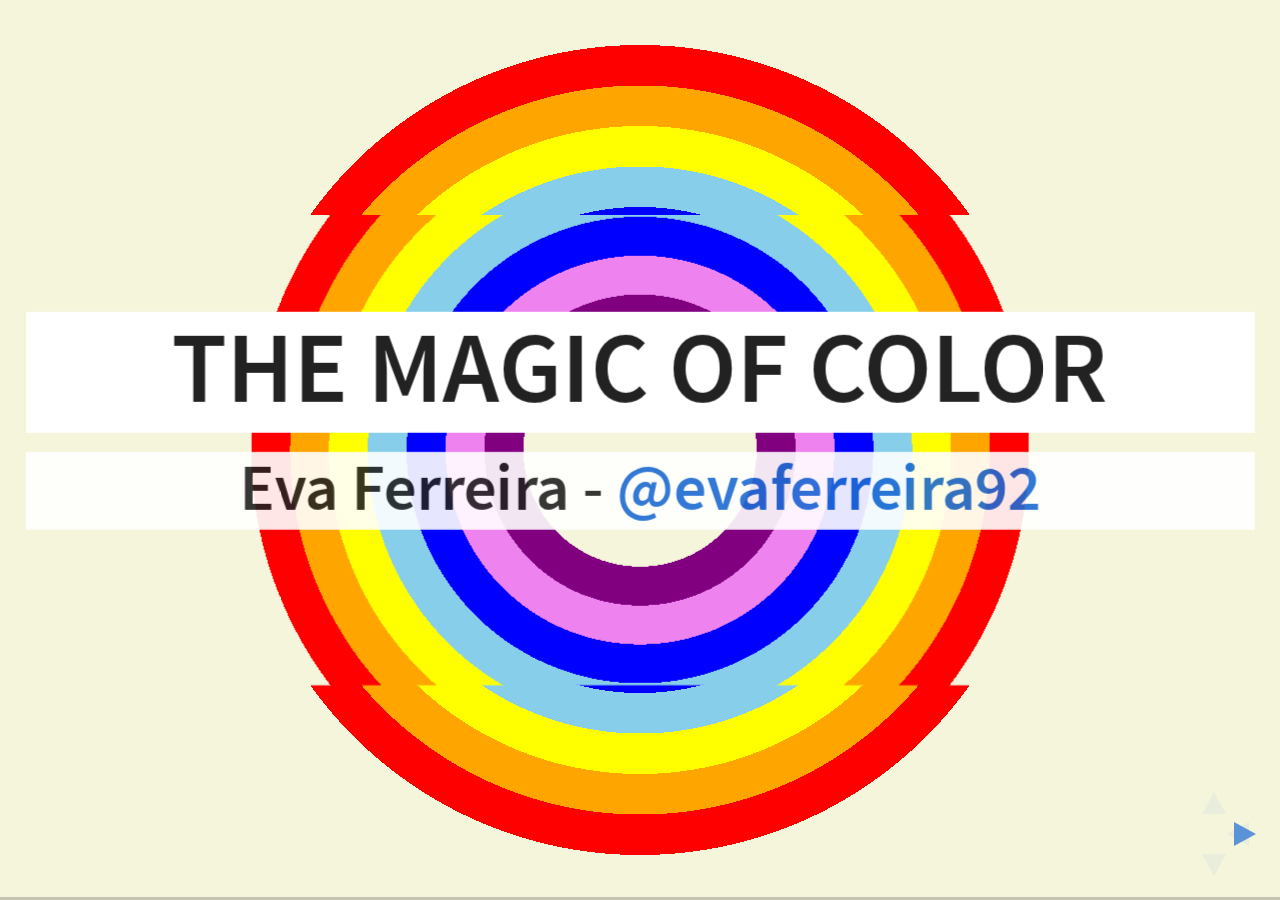
<file: index.html>
<!doctype html>
<html lang="en">
	<head>
		<meta charset="utf-8">
		<meta name="viewport" content="width=device-width, initial-scale=1.0, maximum-scale=1.0, user-scalable=no">

		<title>The Magic Of Color</title>

		<link rel="stylesheet" href="css/reveal.css">
		<link rel="stylesheet" href="css/theme/white.css">

		<!-- Theme used for syntax highlighting of code
			vs, idea or routeros
		-->
		<link rel="stylesheet" href="lib/css/vs.css">

		<!-- Printing and PDF exports -->
		<script>
			var link = document.createElement( 'link' );
			link.rel = 'stylesheet';
			link.type = 'text/css';
			link.href = window.location.search.match( /print-pdf/gi ) ? 'css/print/pdf.css' : 'css/print/paper.css';
			document.getElementsByTagName( 'head' )[0].appendChild( link );
		</script>

	</head>
	<body>
		<div class="reveal">
			<div class="slides">
				<section class="main white">
					<h1 class="title">The Magic Of Color</h1>
					<h2 class="subtitle">Eva Ferreira - <a href="https://twitter.com/evaferreira92">@evaferreira92</a></h2>
				</section>

				<section class="left">
					<h2><span class="light">María</span> Eva<span class="light">ngelina</span> Ferreira <span class="light">Kuzminski</span></h2>
					<ul>
						<li>UI Developer at <a href="https://aerolab.co/" target="_blank">Aerolab</a></li>
						<li><a href="http://cssconfar.com">CSSConf Argentina</a> Team</li>
						<li class="fragment">Likes design but it's a terrible designer</li>
					</ul>
				</section>

				<section>
					<h2>Eureka!</h2>
				</section>

				<section data-background-image="img/mindblown.gif" data-background-position="center center" class="white">
					<h2>Color is <code>code</code>.</h2>
				</section>

				<section data-background-color="#000480">
					<h1>Color in CSS</h1>
					<h2 class="fragment">Past, present & future</h2>
				</section>

				<section data-background-color="#004480" class="left">
					<h2>Color schemes</h2>
					<ul>
						<li class="fragment">Intuitive</li>
						<li class="fragment">Variety</li>
						<li class="fragment">Easy to modify</li>
					</ul>
				</section>

				<section class="left">
					<h2>CSS 1 (1996)</h2>
					<ul>
						<li>Color with names (16 available)</li>
						<li>RGB in Hexadecimal</li>
						<li>RGB in Decimal</li>
					</ul>
				</section>

				<section data-background-color="#AC0753">
					<h1>Color with names</h1>
				</section>

				<section>
					<h2>Windows VGA Palette</h2>
					<p>Aqua, black, blue, fuchsia, gray, green, lime, maroon, navy, olive, purple, red, silver, teal, white, and yellow</p>
				</section>

				<section class="left">
					<h2>RGB</h2>
					<ul>
						<li class="fragment">Hexadecimal: #<span class="red">FF</span><span class="green">00</span><span class="blue">00</span></li>
						<li class="fragment">Decimal: rgb(<span class="red">255</span>, <span class="green">0</span>, <span class="blue">0</span>)</li>
						<li class="fragment">Decimal with %: rgb(<span class="red">100%</span>, <span class="green">0%</span>, <span class="blue">0%</span>)</li>
					</ul>
				</section>

				<section class="left">
					<h2>CSS 2</h2>
					<img class="fragment" src="img/just-orange.png" alt="W3C CSS2 standard, changes to color include 'add orange'">
					<p class="fragment">And... That was it.</p>
				</section>

				<section class="left">
					<h2>CSS 3 <span class="fragment">(2001)</span></h2>
					<ul>
						<li class="fragment">Orange is dead</li>
						<li class="fragment">Long live orange</li>
						<li class="fragment">+ 147 X11 colors</li>
					</ul>
				</section>

				<!-- Text file on our computers rgb.txt -->
				<section><img src="img/rgb.gif" alt="X11 color list"></section>

				<!-- Creators of rgb.txt didn't like the idea -->
				<section>
					<h2>Some of it was great</h2>
				</section>

				<section>
					<h2>Some X11 color names</h2>
					<ul class="no-padding">
						<li class="fragment showcase" style="--bg: orange">Orange</li>
						<li class="fragment showcase" style="--bg: brown">Brown</li>
						<li class="fragment showcase" style="--bg: chocolate">Chocolate</li>
						<li class="fragment showcase" style="--bg: beige">Beige</li>
						<li class="fragment showcase" style="--bg: violet">Violet</li>
						<li class="fragment showcase" style="--bg: gray">Gray</li>
						<li class="fragment showcase" style="--bg: grey"><span class="hey">Grey</span></li>
					</ul>
				</section>

				<!-- and still remains -->
				<section>
					<h2>Some of it was nonsense</h2>
				</section>

				<section data-background-color="chocolate">
					<h2>WTF, chocolate?!</h2>
				</section>

				<section data-background-color="cyan">
					<h2>Aqua === Cyan</h2>
				</section>

				<section class="weird-grey">
					<h2>Gray is darker than darkGray</h2>
				</section>

				<section data-background-color="ghostwhite">
					<h2>ghostWhite is not scary :/</h2>
				</section>

				<section data-background-color="sandybrown">
					<h2>Who is Sandy Brown?!</h2>
					<img src="img/mrx.jpg" alt="Mr. X The Simpsons">
				</section>

				<section data-background-color="peru">
					<h2>Peru is country!!</h2>
				</section>

				<section>
					<img src="img/peru.png" alt="Peru's flag: red, white, red">
				</section>

				<section data-background-color="tan">
					<h2>Tan? Really?!</h2>
				</section>

				<!--
					Not just funny and confusing names, also lacks consistency 

					Non-uniform, uses contradictory naming schemes, and the names it uses are completely arbitrary. Without any pattern to them, you have to remember all 147 color names individually.
				-->
				<section>
					<h2>Lack of consistency</h2>
				</section>

				<section class="left">
					<h2>The one I'm really angry about</h2>
					<ul>
						<li class="fragment">There's <span class="hey">skyBlue</span></li>
						<li class="fragment">But no <span class="hey">hellRed</span></li>
						<li class="fragment">
							¯\_(ツ)_/¯
						</li>
					</ul>
				</section>

				<section>
					<img src="img/sirenita.gif" alt="Little mermaid sigh">
				</section>

				<section class="left">
					<h2>Lack of consistency</h2>
					<ul>
						<li class="fragment">
							<span class="showcase" style="--bg: navajowhite">navajoWhite</span> is not white
						</li>
						<li class="fragment">
							<span class="showcase white" style="--bg: maroon">maroon</span> looks reddish
						</li>
						<li class="fragment">
							<span class="showcase" style="--bg: lightBlue">lightBlue</span>, <span class="showcase white" style="--bg: blue">Blue</span>, <span class="showcase white" style="--bg: mediumBlue">mediumBlue</span> and <span class="showcase white" style="--bg: darkBlue">darkBlue</span>
						</li>
						<li class="fragment">
							But only <span class="showcase white" style="--bg: red">red</span> and <span class="showcase white" style="--bg: darkred">darkRed</span>
						</li>
					</ul>
				</section>

				<section>
					<img src="img/colors-ai1.png" alt="News article about color names generated with AI">
				</section>

				<section>
					<h2>AI generated names</h2>
					<img src="img/colors-ai2.jpg" alt="List of really bad color names generated with AI">
				</section>

				<section>
					<h2>If they are so bad, why are they still here?</h2>
				</section>

				<section>
					<blockquote cite="https://www.impressivewebs.com/weird-css-color-names/#comment-19530">
						&ldquo;
							They’re not efficient, or super intuitive, but there is something downright charming about using these great names.
						&rdquo; <span class="smaller-font">- Stranger on the Internet</span>
					</blockquote>
				</section>

				<section>
					<h2>Alex Sexton - CSSConf US 2014</h2>
					<a href="https://youtu.be/HmStJQzclHc?list=PL37ZVnwpeshH_e3YNmABDup81_1I7rCnC" target="_blank">
						<img src="img/alex-2014.png" alt="Alex Sexton talking at CSSConf US 2014">
					</a>
				</section>

				<section class="left">
					<h2>Color with names</h2>
					<ul>
						<li>Not Specific</li>
						<li>Only 148 available</li>
						<li>Imposible to modify</li>
						<li class="fragment">Fun to use (:</li>
					</ul>
				</section>

				<section>
					<h2>What else is there?</h2>
				</section>

				<section data-background-color="yellow">
					<h1>Hexadecimal</h1>
					<h2 class="fragment">From 0 to 9 & A to F</h2>
				</section>

				<!-- 4096 possible instead of 17 million -->
				<section class="left">
					<h2>Hex values</h2>
					<ul>
						<li class="fragment">3 digits #<span class="red">R</span><span class="green">G</span><span class="blue">B</span></li>
						<li class="fragment">6 digits #<span class="red">RR</span><span class="green">GG</span><span class="blue">BB</span></li>
					</ul>
				</section>
				
				<section class="left">
					<h2>Hex with alpha</h2>
					<ul>
						<li class="fragment">
							<span>4 digits #<span class="red">R</span><span class="green">G</span><span class="blue">B</span>A</span>
							<span class="fragment smaller-font">(Beware!!)</span>
						</li>
						<li class="fragment">8 digits #<span class="red">RR</span><span class="green">GG</span><span class="blue">BB</span>AA</li>
					</ul>
				</section>

				<section><img src="img/hex-alpha.png" alt="Compatibility table, works in Firefox and Safari currently being implemented in Chrome"></section>

				<section>
					<h2>They also have funny names!</h2>
				</section>

				<section data-background-color="#C0FFEE">
					<h2>#C0FFEE</h2>
				</section>

				<section data-background-color="#C0BFEF">
					<h2>#C0BFEFEE ?</h2>
				</section>

				<section data-background-color="#CA7">
					<h2>#CA7</h2>
				</section>

				<section data-background-color="#BADA55">
					<h2>#BADA55</h2>
				</section>

				<section data-background-color="#000">
					<h2>#F1E57A</h2>
				</section>

				<section class="left">
					<h2>How does Fiesta look like? (#F1E57A)</h2>
					<ul>
						<li class="fragment">Greenish</li>
						<li class="fragment">Yellowish</li>
						<li class="fragment">Redish</li>
					</ul>
				</section>

				<!-- How many of you know what fiesta means? -->
				<section data-background-color="#F1E57A">
					<h2>#F1E57A</h2>
				</section>

				<section class="left">
					<h2>Hexadecimal</h2>
					<ul>
						<li>Specific</li>
						<li>Hard to remember</li>
						<li>Hard to modify</li>
					</ul>
				</section>

				<section data-background-color="olive">
					<h1>Decimal RGB</h1>
				</section>

				<section class="left">
					<h2>Decimal RGB/A</h2>
					<ul>
						<li>Specific</li>
						<li>Hard to remember</li>
						<li>Hard to modify</li>
						<li class="fragment">Alpha works everywhere</li>
					</ul>
				</section>

				<section data-background-color="firebrick">
					<h1>HSL</h1>
				</section>

				<section class="left">
					<h2>HSL/A</h2>
					<ul>
						<li class="fragment">Hue (<span class="hey">'color'</span>)</li>
						<li class="fragment">Saturation</li>
						<li class="fragment">Lightness</li>
					</ul>
				</section>

				<section data-background-color="#d1b48c">
					<img src="img/demo-bicone.png" alt="Image showing a HSL bicone. Hue goes all around the cone. Hue goes from 0% on the central vertical axis of the bicone to 100% on the surface of the cone. Lightness axis goes from 0% at the vertex of the bottom cone to 100% at the vertex of the top one">
				</section>

				<section>
					<img src="img/color-wheel.png" alt="Color Wheel">
				</section>

				<!-- Same saturation, different hue -->
				<section class="iframe">
					<iframe sandbox="allow-scripts" src="demos/colores.html"></iframe>
				</section>
				
				<!-- "A little darker", "a little lighter" -->
				<section class="iframe">
					<iframe src="demos/hsl.html"></iframe>
				</section>
				
				<!-- Unicorn animations -->
				<section class="iframe">
					<iframe sandbox="allow-scripts" src="demos/transition.html"></iframe>
				</section>
				
				<section class="iframe">
					<iframe sandbox="allow-scripts" src="demos/hue-rotate.html"></iframe>
				</section>

				<!-- Gradients too -->
				<section class="iframe">
					<iframe sandbox="allow-scripts" src="demos/hue-rotate2.html"></iframe>
				</section>

				<!-- Intuitive -->
				<section class="left">
					<h2>HSL/A</h2>
					<ul>
						<li>Specific</li>
						<li>Kinda intuitive</li>
						<li>Alpha works everywhere</li>
						<li>Hard to remember</li>
						<li class="fragment">Easy to modify</li>
						<li class="fragment">Ideal for transitions & animations</li>
					</ul>
				</section>

				<section>
					<h2>That's all for CSS Color Level 3!</h2>
				</section>

				<section data-background-image="img/back1.jpg" class="white">
					<h1>To the future!</h1>
				</section>

				<section data-background-color="ForestGreen">
					<h1>CSS Color Level 4</h1>
				</section>

				<!-- In RGB and HSL, no need for A -->
				<section data-background-color="PowderBlue">
					<h1>Optional commas</h1>
				</section>

				<section>
					<h2>Optional commas</h2>
					<pre><code data-trim>
		.el{
		  color: rgb(255 0 0 / 20%);
		}
					</code></pre>
				</section>

				<section>
					<h1>Hey!</h1>
					<h2>Can we use this?!</h2>
				</section>

				<section><img src="img/optional-commas.png" alt="Unknown caniuse.com table"></section>

				<section class="left">
					<h2>CSS Color Level 4</h2>
					<ul>
						<li>lab</li>
						<li>lch</li>
						<li>color</li>
						<li>hwb</li>
						<li>gray</li>
						<li>color-mod</li>
					</ul>
				</section>

				<section data-background-color="#000">
					<h1>WAIT!</h1>
				</section>

				<section data-background-color="#000">
					<h2>Why so many?</h2>
					<img src="img/no-meangirls.gif" alt="No, thank you. Mean Girls movie">
				</section>

				<section data-background-color="hotpink">
					<h2>Why not?</h2>
					<img src="img/shopping.gif" alt="Mean Girls quote 'Get in loser, we are going shopping!'. 'Shopping' has been turned into 'Coding'">
				</section>

				<section>
					<h2>Current naming schemes are...<br>
					Not enough to cover our needs.</h2>
				</section>

				<!-- Uses that compliment current CSS features and pre-processors ones -->
				<section class="left">
					<h2>CSS Color Level 4</h2>
					<ul>
						<li class="fragment">More intuitive systems</li>
						<li class="fragment">Device-independent colors</li>
						<li class="fragment">Theming</li>
						<li class="fragment">Customization</li>
						<li class="fragment">Accessibility</li>
					</ul>
				</section>

				<!-- Chris Lilley (Editor of the css color level 4 draft)
					 CSS allows colors to be specified by reference to a color profile.
				 -->
				<section>
					<h2>Device-independent colors</h2>
					<a href="https://youtu.be/PqDw0ZPYIq8" target="_blank"><img src="img/cssconf-asia.png" alt="Chris Lilley speaking at CSSConf Asia 2016"></a>
				</section>

				<section class="left">
					<h2>CSS Color Level 4</h2>
					<ul>
						<li>More intuitive systems</li>
						<li><del>Device-independent colors</del></li>
						<li>Theming</li>
						<li>Customization</li>
						<li>Accessibility</li>
					</ul>
				</section>

				<section class="left">
					<h2>CSS Color Level 4</h2>
					<ul>
						<li><del>lab, lch, color</del></li>
						<li>hwb</li>
						<li>gray</li>
						<li>color-mod</li>
					</ul>
				</section>

				<!-- Hue, whitness & blackness -->
				<section data-background-color="crimson">
					<h1>HWB()</h1>
				</section>

				<section class="left">
					<h2>HWB/A</h2>
					<ul>
						<li>Hue (0-360)</li>
						<li>Whiteness (0-100%)</li>
						<li>Blackness (0-100%)</li>
					</ul>
				</section>

				<section>
					<h2>HWB/A</h2>
					<pre><code data-trim>
		.el{
		  color: hwb(270 60 0);
		}
					</code></pre>
				</section>
				
				<section>
					<h2>More intuitive</h2>
					<img src="img/color-picker.png" alt="Color picker from Chrome, using HWB method">
				</section>

				<section class="left">
					<h2>HWB/A</h2>
					<p>White + Black = 100%<br>
					Achromatic color/shade of gray, without any hue.</p>
				</section>
				
				<section><img src="img/hwb-example.png" alt="Example table for HWB, shows that colors with high white and black turn gray"></section>

				<section><img src="img/hwb-test1.gif" alt="HWB test using CSSNext plugin of PostCSS in Codepen"></section>

				<section data-background-color="gainsboro">
					<h1>Gray() function</h1>
				</section>

				<section data-background-color="dimgrey">
					<h1>Not gr<span class="hey">e</span>y()</h1>
				</section>

				<section>
					<h2>Gray/A</h2>
					<pre><code data-trim>
		.el{
		  color: gray(50, 0.9);
		}
					</code></pre>
				</section>

				<section><img src="img/gray-test1.gif" alt="Gray() test using CSSNext plugin of PostCSS in Codepen"></section>

				<section class="left">
					<h2>Grays in our websites</h2>
					<ul class="font-mono no-item">
						<li>$graySuperLight</li>
						<li>$grayLight</li>
						<li>$grayKindOfLight</li>
						<li>$gray</li>
						<li>$grayAlmost</li>
						<li>$grayDarker</li>
						<li>$graySuperDarker</li>
					</ul>
				</section>

				<section data-background-image="img/angry-computer.gif" class="white">
					<h2>This cannot be solved with gray()</h2>
				</section>

				<section>
					<h2>Define grays with your team</h2>
				</section>

				<section><img src="img/styleguide.png" alt="Styleguide All The Things"></section>

				<section class="left">
					<h2 class="hey">
						Dear Designers:<br>
						Developers are your friends.
					</h2>
					<hr>
					<h2 class="hey fragment">
						Dear Developers:<br>
						Designers are your friends.
					</h2>
				</section>

				<section data-background-color="sienna">
					<h1>Color-Mod()</h1>
				</section>

				<!-- Add screenshot caniuse github -->
				<section data-background-color="darkred">
					<h1>Beware!</h1>
				</section>

				<section class="left">
					<h2>Color Modifications to a
						<span class="hey">base color</span>
					</h2>
					<ul class="fragment">
						<li>hue</li>
						<li>saturation</li>
						<li>lightness</li>
						<li>whiteness</li>
						<li>blackness</li>
					</ul>
				</section>

				<section class="left">
					<h2>MOAR Color Modifications</h2>
					<ul>
						<li>tint</li>
						<li>shade</li>
						<li>blend</li>
						<li>contrast</li>
					</ul>
				</section>

				<section>
					<h2>CSS Custom Properties</h2>
				</section>

				<!-- saturation and lightness with custom property -->
				<section data-background-color="#f24d4d">
					<h2>color-mod()</h2>
					<pre><code data-trim>
		.el{
		  color: color-mod(var(--baseColor) s(-10%) w(30%));
		}
					</code></pre>
				</section>

				<!-- 10% lighter using hue value -->
				<section data-background-color="#ff1c1c">
					<h2>color-mod()</h2>
					<pre><code data-trim>
		.el{
		  color: color-mod(0deg tint(10%));
		}
					</code></pre>
				</section>

				<!-- Find white or black if contrast is 100%, minimum if 0% -->
				<section data-background-color="#dec2de">
					<h2>color-mod()</h2>
					<pre><code data-trim>
		.el{
		  /* 0% Minimum contrast required by WCAG 2.0 Guidelines */
		  color: color-mod(purple contrast(30%));
		}
					</code></pre>
					<pre class="fragment"><code data-trim>
		.el{
		  /* Maximum contrast required by WCAG 2.0 Guidelines
		  	 Black or White
		  */
		  color: color-mod(purple contrast(100%));
		}
					</code></pre>
				</section>				

				<!-- 
					Editor's draft, not ready yet for implementation
				-->
				<section>
					<h1>Awesome!</h1>
					<h2>Can we use this?</h2>
				</section>

				<!-- Plugin not updated -->
				<section data-background-color="#000">
					<h1>No.</h1>
					<h2>Not even with PostCSS</h2>
				</section>

				<section class="left">
					<h2>What can we do about these?</h2>
					<ul>
						<li>Theming</li>
						<li>Customization</li>
						<li>Accessibility</li>
					</ul>
				</section>

				<!--
					While we wait for implementation
					Use current tools, far-fetched but it works!
				-->
				<section>
					<h2>Current tools</h2>
				</section>

				<section>
					<h2>Theming & Customization</h2>
					<p>HSL, filters and custom properties</p>
				</section>

				<section>
					<h2>Accessibility</h2>
					<p>JavaScript & a little Math</p>
				</section>

				<!--
					Controlled environment
						By design and dev team, finite options

					Ideal for:
						. Brand
						. Different types of clients
						. User's pick (customization by user's, infinite options. Twitter)
						. BBC news, BBC etc...
				-->
				<section>
					<h2>Theming</h2>
					<p>Controlled environment</p>
					<img src="img/bbc-theming.png" alt="BBC news (red theme) and BBC sports (yellow theme)">
				</section>

				<!--
					We might not know what will happen, must ensure A11y
				-->
				<section>
					<h2>Customization</h2>
					<p>Uncontrolled environment</p>
					<img src="img/twitter.gif" alt="Twitter profile, animation of customization, choosing text color">
				</section>

				<section>
					<h1>Theming</h1>
				</section>

				<section>
					<img src="img/custom-prop.gif" alt="Webpage that changes color with a range input">
					<a href="https://codepen.io/thebabydino/pen/dzyopJ?limit=thebabydino&page=7&q=hsl" target="_blank" class="demo-link">Original pen by Ana Tudor</a>
				</section>

				<section>
					<pre><code data-trim>
	&lt;body style="--hue: 35">
		...
	&lt;/body>
					</code></pre>

					<pre class="fragment"><code data-trim>
body{
	--bgHue: hsl(var(--hue), 80%, 40%);
	--darken: hsl(var(--hue), 90%, 20%);
	--lighten: hsl(var(--hue), 90%, 80%);

	background-color: var(--bgHue);
}
					</code></pre>
					
					<pre class="fragment"><code data-trim>
.menu-list_link{
	color: #fff;
	background-color: var(--darken);
}
					</code></pre>
					<a href="https://codepen.io/evaferreira/pen/BdxepP" target="_blank" class="demo-link">Check out final demo</a>
				</section>

				<section>
					<h2>Color images</h2>
					<pre><code data-trim>
	.content-img::after{
		content: "";
		background-color: var(--bgHue);
		opacity: 0.3;
		...
	}
					</code></pre>
					<pre class="fragment"><code data-trim>
	.content-img{
		/* Not available in Firefox */
		filter: hue-rotate(calc(var(--hue) * 1deg));
	}
					</code></pre>
				</section>

				<!--
					No problem if we go over 360, it will work anyway
					Bug already reported
				-->
				<section>
					<h2>Get the inverted color</h2>
					<pre><code data-trim class="language-css">
	/* Not available in Firefox */
	--bgInvert: hsl(calc(var(--hue) + 180), 70%, 60%);
					</code></pre>
				</section>

				<!--
					Cannot do full theming without sacrifizing AAA contrast
				-->
				<section class="left">
					<h2>HSL + Custom Properties</h2>
					<ul>
						<li class="fragment">Work great for theming</li>
						<li class="fragment">You can assure AAA contrast</li>
						<li class="fragment">Not enough customization</li>
						<li class="fragment">
							<a href="https://bugzilla.mozilla.org/show_bug.cgi?id=1317354" target="_blank">Bug present in Firefox</a>
						</li>
					</ul>
				</section>

				<section>
					<h2>What if it isn't just the hue?</h2>
					<p class="fragment">What if the brightness is unknown?</p>
				</section>

				<section>
					<h1>Customization</h1>
				</section>

				<!--
					Customization is cool, but we need to be careful
				-->
				<section>
					<h2>Customization can turn inaccessible</h2>
					<img src="img/twitter.gif" alt="Twitter profile, animation of customization, choosing text color">
				</section>

				<section>
					<h2>Accessibility</h2>
					<p>Background-color & text color</p>
				</section>

				<section>
					<h2>Is CSS enough?</h2>
				</section>

				<!-- Inverted colors can be helpful, but we cannot ensure contrast nor trust the result color -->
				<section class="iframe">
					<iframe sandbox="allow-scripts" src="demos/fail.html"></iframe>
				</section>

				<section>
					<h2>We need JavaScript</h2>
					<p>And black or white text*<br>
						<span class="hey">*Or vice versa.</span>
					</p>
				</section>

				<section>
					<h2>Find brightness value</h2>
					<p>Apply <span class="font-mono">.dark</span> or <span class="font-mono">.light</span> accordingly</p>
				</section>

				<section>
					<h2>Search the brightness value</h2>
					<pre class="center"><code data-trim>
	brightness = (color.r * 299 + color.g * 587 + color.b * 114 ) / 1000
					</code></pre>
				</section>

				<section data-background-color="rgb(40, 230, 30)">
					<h2>Find the brightness</h2>
					<pre><code data-trim>
rgb(40, 230, 30)
					</code></pre>
					<pre class="fragment"><code data-trim>
(40*299 + 230*587 + 30*144) / 1000 = 151.29
					</code></pre>
				</section>

				<section>
					<h2>Apply class accordingly</h2>
					<pre><code data-trim>
	if(brightness > 128){
		// Apply #000 text color
		el.classList.add("light-background");
	} else {
		// Apply #FFF text color
		el.classList.add("dark-background");
	}
					</code></pre>
				</section>

				<section><img src="img/brightness.gif" alt="Contrast Ratio, checking black and white on green color"></section>

				<!-- Inverted colors can be helpful -->
				<section class="iframe">
					<iframe sandbox="allow-scripts" src="demos/works.html"></iframe>
				</section>
				
				<!-- 
					According to this result we should apply white text color
					 Same system reveal JS uses
				-->
				<section data-background-color="rgb(71, 170, 22)">
					<h2>Sometimes the system fails</h2>
					<pre><code data-trim>
rgb(71, 170, 22)     (Green)
					</code></pre>
					<pre class="fragment"><code data-trim>
(71*299 + 170*587 + 22*144) / 1000 = 124.18
					</code></pre>
				</section>
				
				<!-- Although it gets AA Contrast, AAA is better -->
				<section>
					<img src="img/contrast-white.png" alt="Contrast ratio green and white, gives AA with a 3 value">
					<img class="fragment" src="img/contrast-black.png" alt="Contrast ratio green and black, gives AAA with a 7 value">
				</section>
				
				<!-- Mix of two things get into color contrast levels, not one -->
				<section>
					<h2>
						<span class="fragment">Brightness value</span> + 
						<span class="fragment">Color difference</span>
					</h2>
				</section>

				<section>
					<h2>Turn into HSL and modify Lightness</h2>
					<p>Between values 115 and 135</p>
				</section>

				<section>
					<h2>Turn into HSL and modify Lightness</h2>
					<pre><code data-trim>
	if (brightness >= 115 && brightness <= 135){
		// Turn lightness down a 20%
		el.style.backgroundColor = getHslDarken( originalBackgroundStyle );
		// Apply #FFF text color
		el.classList.add("dark-background");

	} else if (brightness < 115) {
		// Apply #FFF text color
		el.classList.add("dark-background");

	} else if (brightness > 135)  {
		// Apply #000 text color
		el.classList.add("light-background");
	}
					</code></pre>
				</section>

				<section>
					<h2>Turn into HSL and modify Lightness</h2>
					<pre><code class="language-js">
// Turn lightness down a 20%
lightness = Math.floor(l * 100 - 20);
	
// Apply color
result = "hsl(" + hue + ", " + saturation + "%, " + lightness + "%)";
return result;
					</code></pre>
				</section>

				<!-- Inverted colors can be helpful -->
				<section class="iframe">
					<iframe sandbox="allow-scripts" src="demos/works2.html"></iframe>
				</section>

				<section class="left">
					<h2>Color formats convertors</h2>
					<ul>
						<li>Color Conversion Algorithms by MJackson -
							<a href="https://gist.github.com/mjackson/5311256" target="_blank">GitHub</a>
						</li>
						<li>Some conversion codes available on the
							<a href="https://www.w3.org/TR/css-color-4/#toc" target="_blank">W3C spec</a>
						</li>
						<li>This demo's code on <a href="https://codepen.io/evaferreira/pen/RZvYWp" target="_blank">Codepen</a></li>
					</ul>
				</section>

				<section data-background-color="#000">
					<h1>What if everything is customizable?</h1>
					<p>Text color & background-color</p>
				</section>

				<section>
					<img src="img/why.gif" alt="Why would you do that? Ross from Friends" class="large-img">
					<h2>Why, why would you do that?!</h2>
				</section>

				<section data-background-color="#BBB">
					<h2>Last (3) remarks</h2>
				</section>

				<section>
					<h1>1. Media Queries</h1>
				</section>

				<section>
					<h2>OS options => Media Queries</h2>
				</section>
				
				<section class="os-imgs">
					<img src="img/reduce-motion.png" alt="Reduced motion option in iPhones">
					<img class="fragment" src="img/ally2.jpg" alt="More accessibility features in Android">
					<img class="fragment" src="img/ally1.jpg" alt="Accessibility features in Android">
				</section>

				<section class="left">
					<h2>Media Queries - <a href="https://drafts.csswg.org/mediaqueries-5/#mf-user-preferences" target="_blank" title="Link to Working Draft">Level 5</a></h2>
					<ul>
						<li class="fragment">Inverted colors</li>
						<li class="fragment">Reduced motion</li>
						<li class="fragment">Reduced transparency</li>
					</ul>
				</section>

				<section>
					<h1>2. Do NOT trust color</h1>
				</section>

				<section class="os-imgs">
					<img src="img/color-blindness-1.png" alt="Form with errors doesn't show well for people with color blindness">
					<img src="img/color-blindness-2.png" alt="Previous form fixed by adding labels that indicate errors" class="fragment">
				</section>

				<section>
					<img src="img/high-five-cat.gif" alt="Cat high fives owner">
					<h1>3. Give Feedback</h1>
					<p class="fragment"><a href="https://github.com/w3c/csswg-drafts/issues?q=is%3Aopen+is%3Aissue+label%3Acss-color-4" target="_blank">CSSWG drafts are in GitHub</a> :)</p>
				</section>

				<!-- 

					Avoid if possible, only change UI, try to keep UX the same way.
					Theming colors, only colors
					Add link to Harry Roberts' talk at CSSConf AU 2015
						--theme: variable
						lighten -> HSL


					https://codepen.io/evaferreira/pen/BdxepP?editors=1111
					
					HSL Color in tables to indicate heat

					URL to spec -> GitHub -> Feedback
						https://github.com/w3c/csswg-drafts/issues?q=is%3Aopen+is%3Aissue+label%3Acss-color-4



					Luminance / Brightness links:
					https://stackoverflow.com/questions/12043187/how-to-check-if-hex-color-is-too-black
					https://codepen.io/giana/project/full/ZWbGzD
					https://codepen.io/giana/pen/mmrebM/?editors=1100

				-->

				<section class="left">
					<h2>Tak!</h2>
					<ul>
						<li>Slides: <a href="http://evaferreira.com.ar/coldfront">www.evaferreira.com.ar/coldfront</a></li>
						<li>
							Slides in <a href="https://github.com/evaferreira/magic-of-color" target="_blank">GitHub (full demos are here!)</a>
						</li>
						<li>@evaferreira92</li>
						<li>(:</li>
					</ul>
				</section>


			</div>
		</div>

		<script src="lib/js/head.min.js"></script>
		<script src="js/reveal.js"></script>

		<script>
			// More info about config & dependencies:
			// - https://github.com/hakimel/reveal.js#configuration
			// - https://github.com/hakimel/reveal.js#dependencies
			Reveal.initialize({
				width: 1280,
				height: 720,

				dependencies: [
					{ src: 'plugin/markdown/marked.js' },
					{ src: 'plugin/markdown/markdown.js' },
					{ src: 'plugin/notes/notes.js', async: true },
					{ src: 'plugin/highlight/highlight.js', async: true, callback: function() { hljs.initHighlightingOnLoad(); } }
				]
			});
		</script>

		<script>
			(function(i,s,o,g,r,a,m){i['GoogleAnalyticsObject']=r;i[r]=i[r]||function(){
			(i[r].q=i[r].q||[]).push(arguments)},i[r].l=1*new Date();a=s.createElement(o),
			m=s.getElementsByTagName(o)[0];a.async=1;a.src=g;m.parentNode.insertBefore(a,m)
			})(window,document,'script','//www.google-analytics.com/analytics.js','ga');

			ga('create', 'UA-43477551-1', 'evaferreira.com.ar');
			ga('require', 'displayfeatures');
			ga('send', 'pageview');
		</script>
	</body>
</html>
</file>
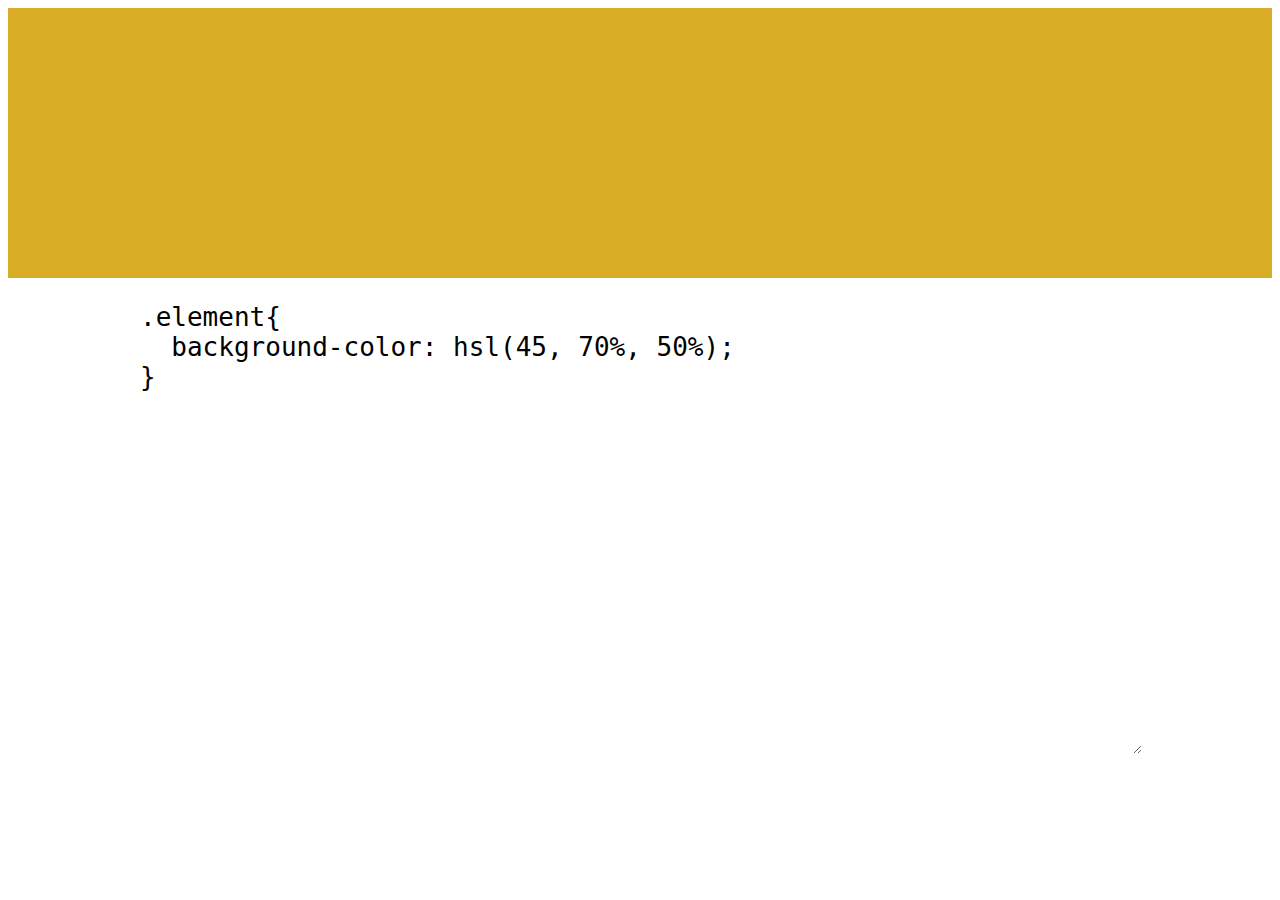
<file: demos/colores.html>
<!DOCTYPE html>
<html>
<head>
	<meta charset="utf-8">
	<meta name="viewport" content="width=device-width, initial-scale=1, maximum-scale=1" />
	<title>Title, duh!</title>
	<meta name="author" content="Here goes your name, you beautiful code-maker">

	<link href="demo.css" rel="stylesheet">
	<script src="prefixfree.min.js"></script>
	
</head>
<body>

	
	<section class="live demo slide example">
			<textarea class="shape-snippet left col" spellcheck="false">
.element{
  background-color: hsl(45, 70%, 50%);
}
			</textarea>
			<div class="flota col">
				<div class="element">
				</div>
			</div>
	</section>


<script src="plugins/css-edit.js"></script>
<script src="plugins/css-snippets.js"></script>
<script src="plugins/css-controls.js"></script>
<script src="plugins/incrementable.js"></script>
<script src="for-demos.js"></script>

	
</body>
</html>
</file>
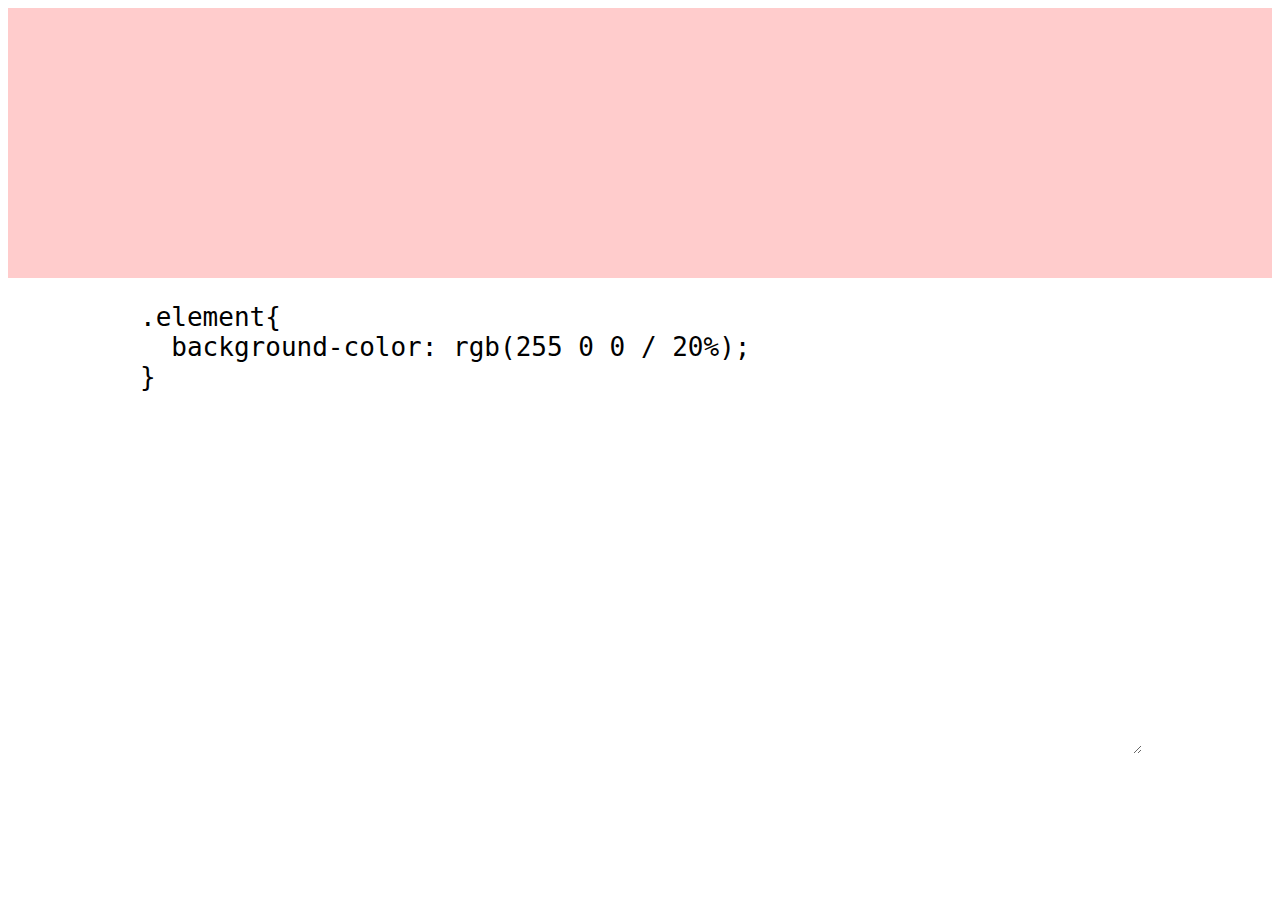
<file: demos/commas.html>
<!DOCTYPE html>
<html>
<head>
	<meta charset="utf-8">
	<meta name="viewport" content="width=device-width, initial-scale=1, maximum-scale=1" />
	<title>Title, duh!</title>
	<meta name="author" content="Here goes your name, you beautiful code-maker">

	<link href="demo.css" rel="stylesheet">
	<script src="prefixfree.min.js"></script>
	
</head>
<body>

	
	<section class="live demo slide example">
			<textarea class="shape-snippet left col" spellcheck="false">
.element{
  background-color: rgb(255 0 0 / 20%);
}
		
			</textarea>
			<div class="flota col">
				<div class="element element-cinco">
				</div>
			</div>
	</section>


<script src="plugins/css-edit.js"></script>
<script src="plugins/css-snippets.js"></script>
<script src="plugins/css-controls.js"></script>
<script src="plugins/incrementable.js"></script>
<script src="for-demos.js"></script>

	
</body>
</html>
</file>
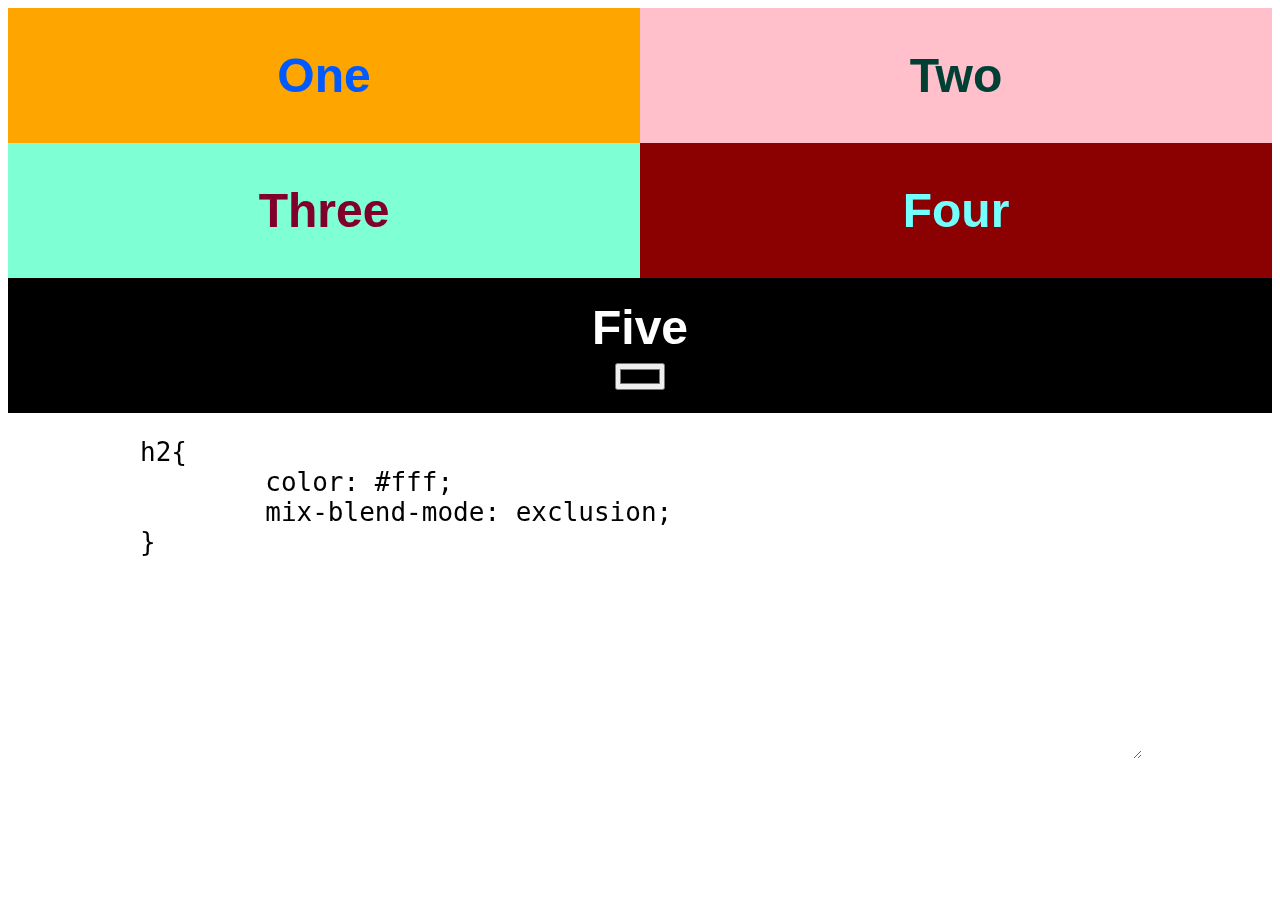
<file: demos/fail.html>
<!DOCTYPE html>
<html>
<head>
	<meta charset="utf-8">
	<meta name="viewport" content="width=device-width, initial-scale=1, maximum-scale=1" />
	<title>Title, duh!</title>
	<meta name="author" content="Here goes your name, you beautiful code-maker">

	<link href="demo.css" rel="stylesheet">
	<script src="prefixfree.min.js"></script>

</head>
<body class="fail">

	
	<section class="live demo slide example">
			<textarea class="left col" spellcheck="false">
h2{
	color: #fff;
	mix-blend-mode: exclusion;
}
			</textarea>
			<div class="flota col">
				<div class="wrapper">
					<div class="hello">
						<h2>One</h2>
					</div>
					<div class="hello">
						<h2>Two</h2>
					</div>
					<div class="hello">
						<h2>Three</h2>
					</div>
					<div class="hello">
						<h2>Four</h2>
					</div>
					<div class="hello color" id="picker">
						<h2>Five</h2>
						<form>
							<input type="color" id="pick" aria-label="Change Color">
						</form>
					</div>
				</div>
			</div>
	</section>


<script src="plugins/css-edit.js"></script>
<script src="plugins/css-snippets.js"></script>
<script src="plugins/css-controls.js"></script>
<script src="plugins/incrementable.js"></script>
<script src="for-demos.js"></script>

<script>
	function update(e) {
		picker.style.backgroundColor = e.target.value;
	};

	pick.addEventListener('input', update, false);
	pick.addEventListener('change', update, false);
</script>

	
</body>
</html>
</file>
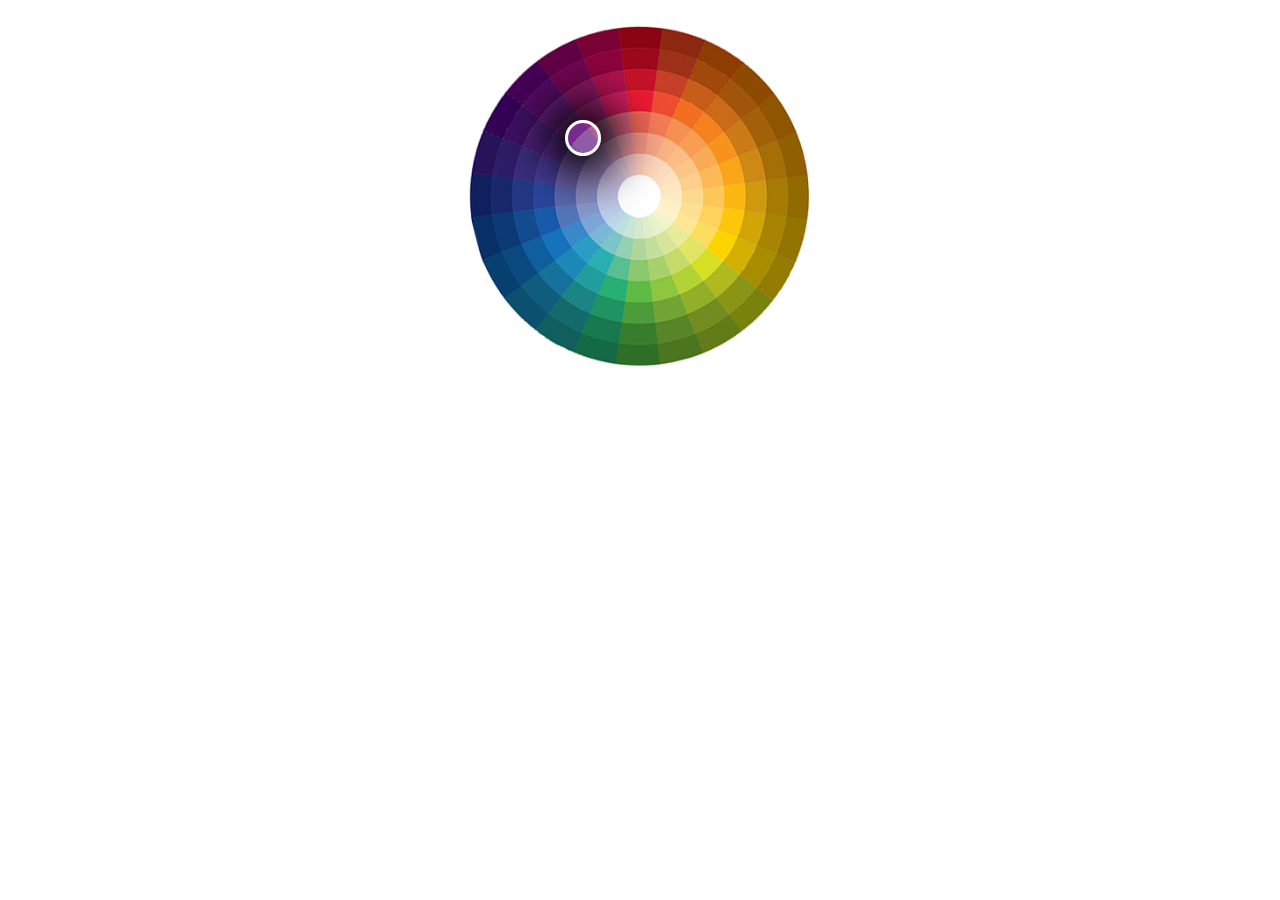
<file: demos/hsl.html>
<!DOCTYPE html>
<html>
	<head>
		<meta charset="utf-8">
		<meta http-equiv="X-UA-Compatible" content="IE=edge,chrome=1">
		<meta name="viewport" content="width=device-width; initial-scale=1.0" >

		<title>Hue Rotate</title>
		
		<style>
			.wrapper{
				width: 350px;
				height: 350px;
				margin: 20px auto;
				position: relative;
				background: url("../img/color-wheel.png") no-repeat;
				background-size: cover;
				padding: 100px;
				box-sizing: border-box;
			}
			.el{
				position: relative;
				transform-origin: 75px 75px;
				border-radius: 50%;
				width: 30px;
				height: 30px;
				border: 3px solid white;
				box-shadow: 0 0 45px 20px #000;
				animation: rotar 4s infinite linear;
			}
			@keyframes rotar{
				to{
					transform: rotate(360deg);
				}
			}
		</style>

	</head>
	<body>
		<div class="wrapper">
			<div class="el"></div>
		</div>
	</body>
</html>
</file>
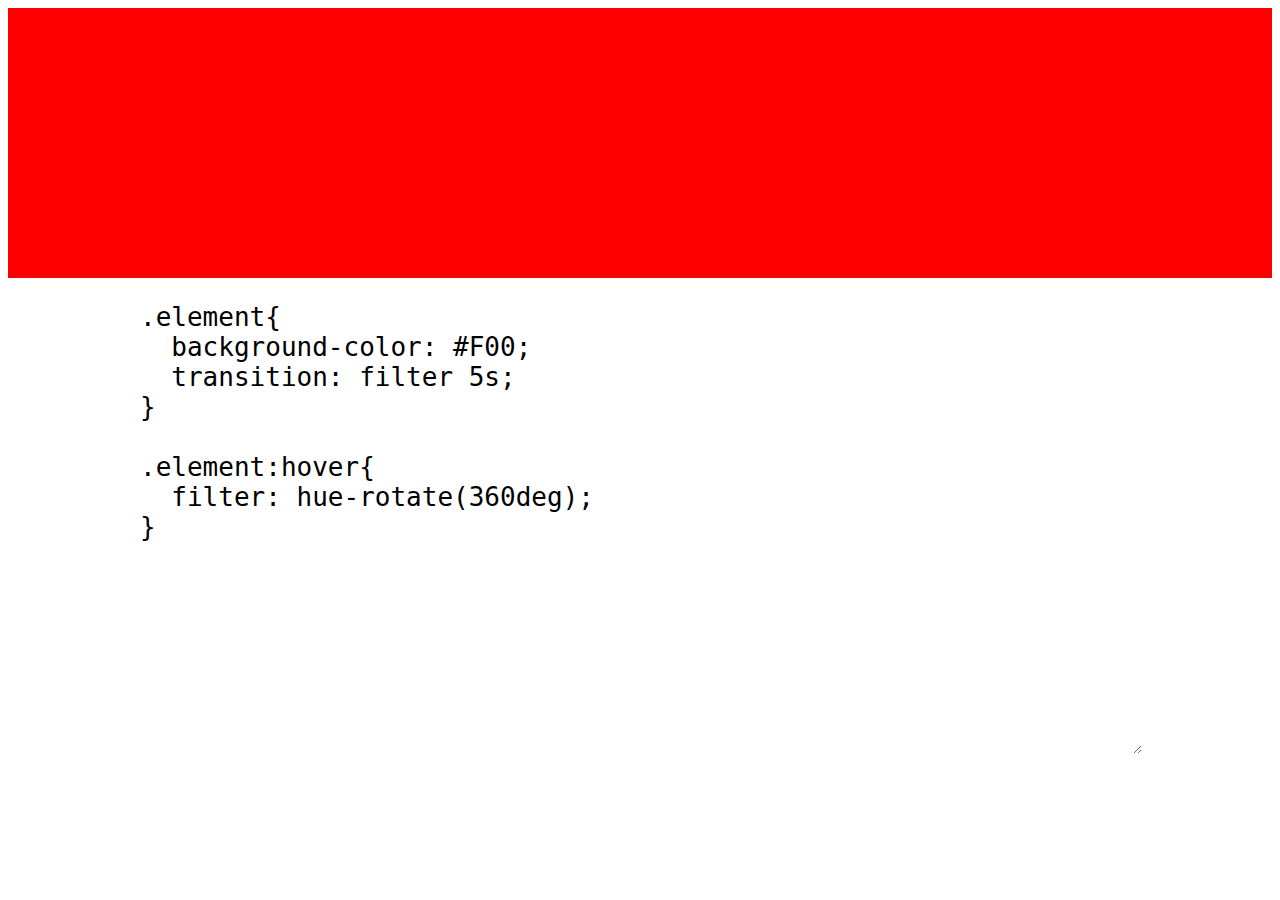
<file: demos/hue-rotate.html>
<!DOCTYPE html>
<html>
<head>
	<meta charset="utf-8">
	<meta name="viewport" content="width=device-width, initial-scale=1, maximum-scale=1" />
	<title>Title, duh!</title>
	<meta name="author" content="Here goes your name, you beautiful code-maker">

	<link href="demo.css" rel="stylesheet">
	<script src="prefixfree.min.js"></script>
	
</head>
<body>

	
	<section class="live demo slide example">
			<textarea class="shape-snippet left col" spellcheck="false">
.element{
  background-color: #F00;
  transition: filter 5s;
}

.element:hover{
  filter: hue-rotate(360deg);
}
		
			</textarea>
			<div class="flota col">
				<div class="element element-tres">
				</div>
			</div>
	</section>


<script src="plugins/css-edit.js"></script>
<script src="plugins/css-snippets.js"></script>
<script src="plugins/css-controls.js"></script>
<script src="plugins/incrementable.js"></script>
<script src="for-demos.js"></script>

	
</body>
</html>
</file>
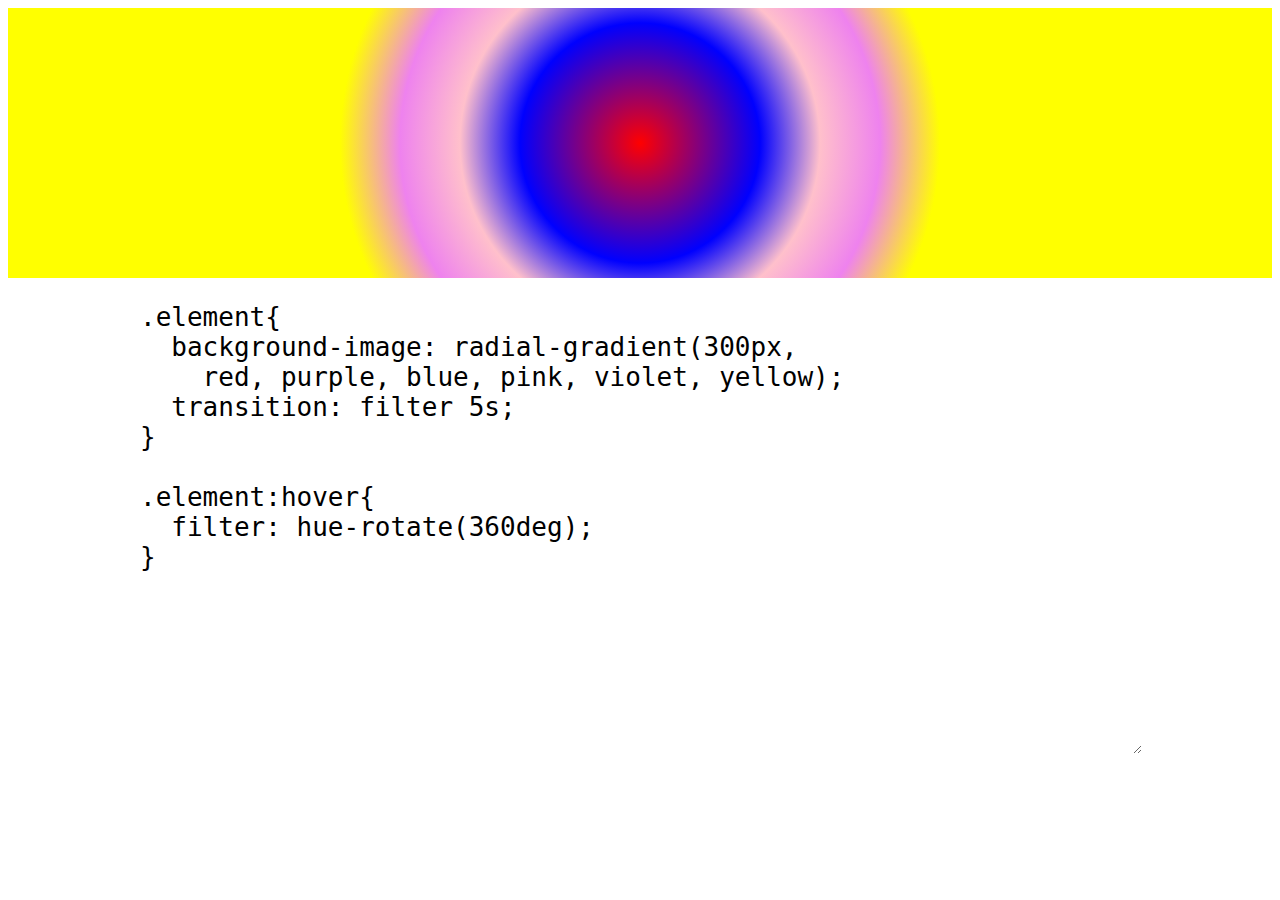
<file: demos/hue-rotate2.html>
<!DOCTYPE html>
<html>
<head>
	<meta charset="utf-8">
	<meta name="viewport" content="width=device-width, initial-scale=1, maximum-scale=1" />
	<title>Title, duh!</title>
	<meta name="author" content="Here goes your name, you beautiful code-maker">

	<link href="demo.css" rel="stylesheet">
	<script src="prefixfree.min.js"></script>
	
</head>
<body>

	
	<section class="live demo slide example">
			<textarea class="shape-snippet left col" spellcheck="false">
.element{
  background-image: radial-gradient(300px, 
    red, purple, blue, pink, violet, yellow);
  transition: filter 5s;
}

.element:hover{
  filter: hue-rotate(360deg);
}
		
			</textarea>
			<div class="flota col">
				<div class="element element-cuatro">
				</div>
			</div>
	</section>


<script src="plugins/css-edit.js"></script>
<script src="plugins/css-snippets.js"></script>
<script src="plugins/css-controls.js"></script>
<script src="plugins/incrementable.js"></script>
<script src="for-demos.js"></script>

	
</body>
</html>
</file>
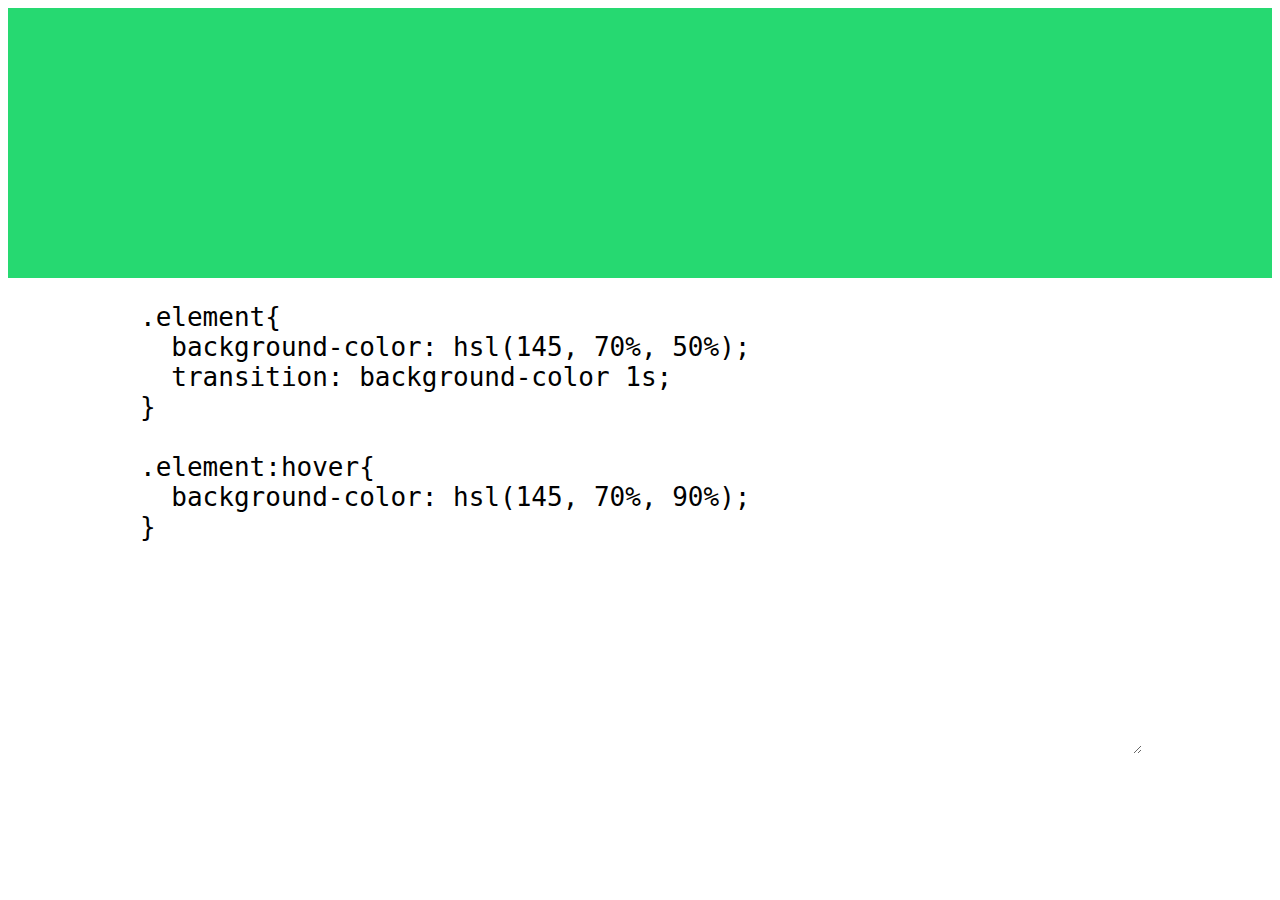
<file: demos/transition.html>
<!DOCTYPE html>
<html>
<head>
	<meta charset="utf-8">
	<meta name="viewport" content="width=device-width, initial-scale=1, maximum-scale=1" />
	<title>Title, duh!</title>
	<meta name="author" content="Here goes your name, you beautiful code-maker">

	<link href="demo.css" rel="stylesheet">
	<script src="prefixfree.min.js"></script>
	
</head>
<body>

	
	<section class="live demo slide example">
			<textarea class="shape-snippet left col">
.element{
  background-color: hsl(145, 70%, 50%);
  transition: background-color 1s;
}

.element:hover{
  background-color: hsl(145, 70%, 90%);
}	
			</textarea>
			<div class="flota col">
				<div class="element element-dos">
				</div>
			</div>
	</section>


<script src="plugins/css-edit.js"></script>
<script src="plugins/css-snippets.js"></script>
<script src="plugins/css-controls.js"></script>
<script src="plugins/incrementable.js"></script>
<script src="for-demos.js"></script>

	
</body>
</html>
</file>
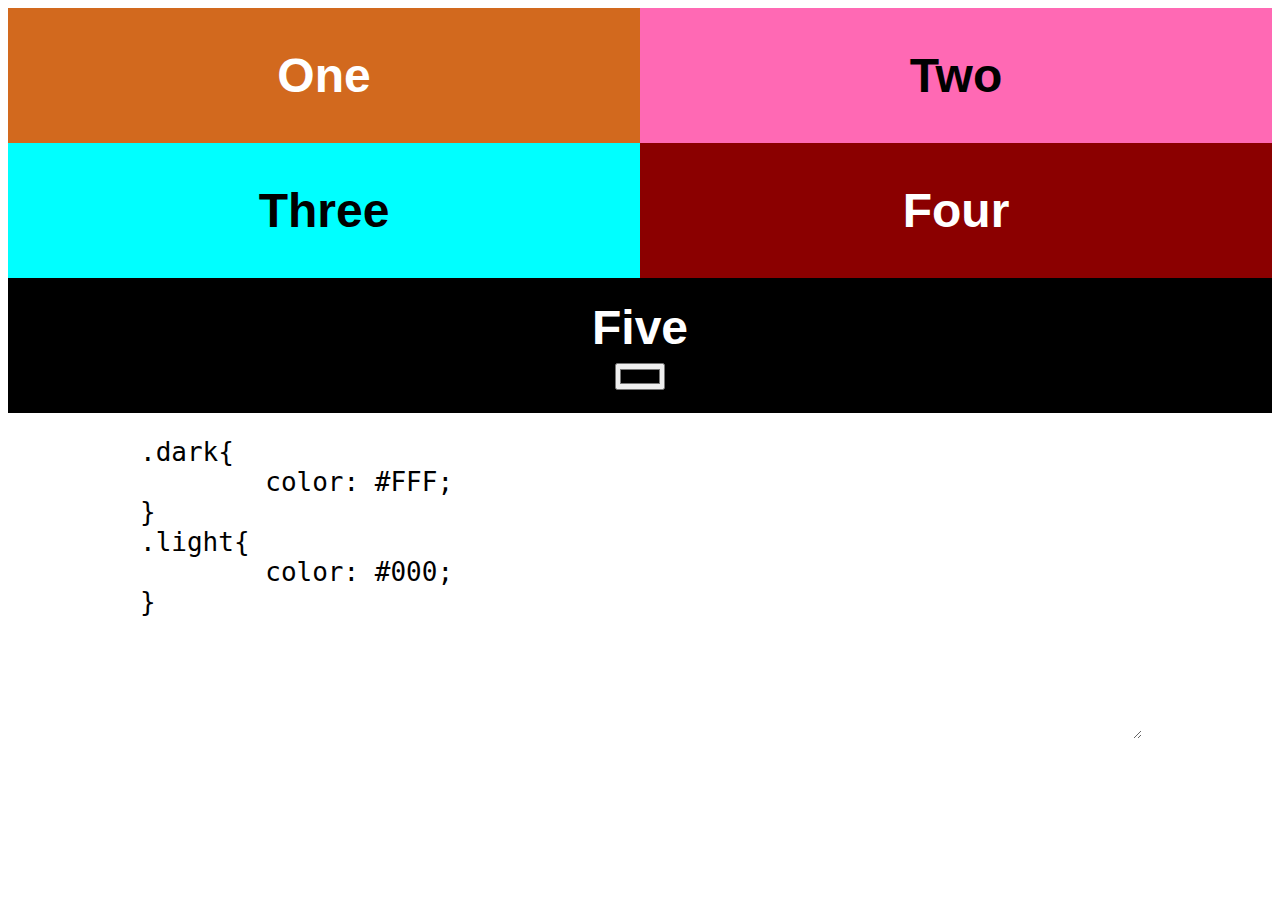
<file: demos/works.html>
<!DOCTYPE html>
<html>
<head>
	<meta charset="utf-8">
	<meta name="viewport" content="width=device-width, initial-scale=1, maximum-scale=1" />
	<title>Title, duh!</title>
	<meta name="author" content="Here goes your name, you beautiful code-maker">

	<link href="demo.css" rel="stylesheet">
	<script src="prefixfree.min.js"></script>

</head>
<body class="works">

	
	<section class="live demo slide example">
			<textarea class="left col" spellcheck="false">
.dark{
	color: #FFF;
}
.light{
	color: #000;
}
			</textarea>
			<div class="flota col">
				<div class="wrapper">
					<div class="hello dark">
						<h2>One</h2>
					</div>
					<div class="hello light">
						<h2>Two</h2>
					</div>
					<div class="hello light">
						<h2>Three</h2>
					</div>
					<div class="hello dark">
						<h2>Four</h2>
					</div>
					<div class="hello color" id="picker">
						<h2>Five</h2>
						<form>
							<input type="color" id="pick" aria-label="Change Color">
						</form>
					</div>
				</div>
			</div>
	</section>


<script src="plugins/css-edit.js"></script>
<script src="plugins/css-snippets.js"></script>
<script src="plugins/css-controls.js"></script>
<script src="plugins/incrementable.js"></script>
<script src="for-demos.js"></script>

<script>
	function update(e) {
		picker.style.backgroundColor = e.target.value;

		colorToRgb(e.target.value);

		var computedBackgroundStyle = window.getComputedStyle(picker).backgroundColor;

		console.log(computedBackgroundStyle);

		if (colorBrightness(computedBackgroundStyle) < 128) {
			picker.classList.remove("light");
			picker.classList.add("dark");
		} else {
			picker.classList.remove("dark");
			picker.classList.add("light");
		}
	}

	pick.addEventListener("input", update, false);
	pick.addEventListener("change", update, false);

	function colorToRgb(color) {
		var hex3 = color.match(/^#([0-9a-f]{3})$/i);
		if (hex3 && hex3[1]) {
			hex3 = hex3[1];
			return {
				r: parseInt(hex3.charAt(0), 16) * 0x11,
				g: parseInt(hex3.charAt(1), 16) * 0x11,
				b: parseInt(hex3.charAt(2), 16) * 0x11
			};
		}

		var hex6 = color.match(/^#([0-9a-f]{6})$/i);
		if (hex6 && hex6[1]) {
			hex6 = hex6[1];
			return {
				r: parseInt(hex6.substr(0, 2), 16),
				g: parseInt(hex6.substr(2, 2), 16),
				b: parseInt(hex6.substr(4, 2), 16)
			};
		}

		var rgb = color.match(/^rgb\s*\(\s*(\d+)\s*,\s*(\d+)\s*,\s*(\d+)\s*\)$/i);
		if (rgb) {
			return {
				r: parseInt(rgb[1], 10),
				g: parseInt(rgb[2], 10),
				b: parseInt(rgb[3], 10)
			};
		}

		var rgba = color.match(
			/^rgba\s*\(\s*(\d+)\s*,\s*(\d+)\s*,\s*(\d+)\s*\,\s*([\d]+|[\d]*.[\d]+)\s*\)$/i
		);
		if (rgba) {
			return {
				r: parseInt(rgba[1], 10),
				g: parseInt(rgba[2], 10),
				b: parseInt(rgba[3], 10),
				a: parseFloat(rgba[4])
			};
		}

		return null;
	}

	function colorBrightness(color) {
		if (typeof color === "string") color = colorToRgb(color);

		if (color) {
			return (color.r * 299 + color.g * 587 + color.b * 114) / 1000;
		}

		return null;
	}

</script>

	
</body>
</html>
</file>
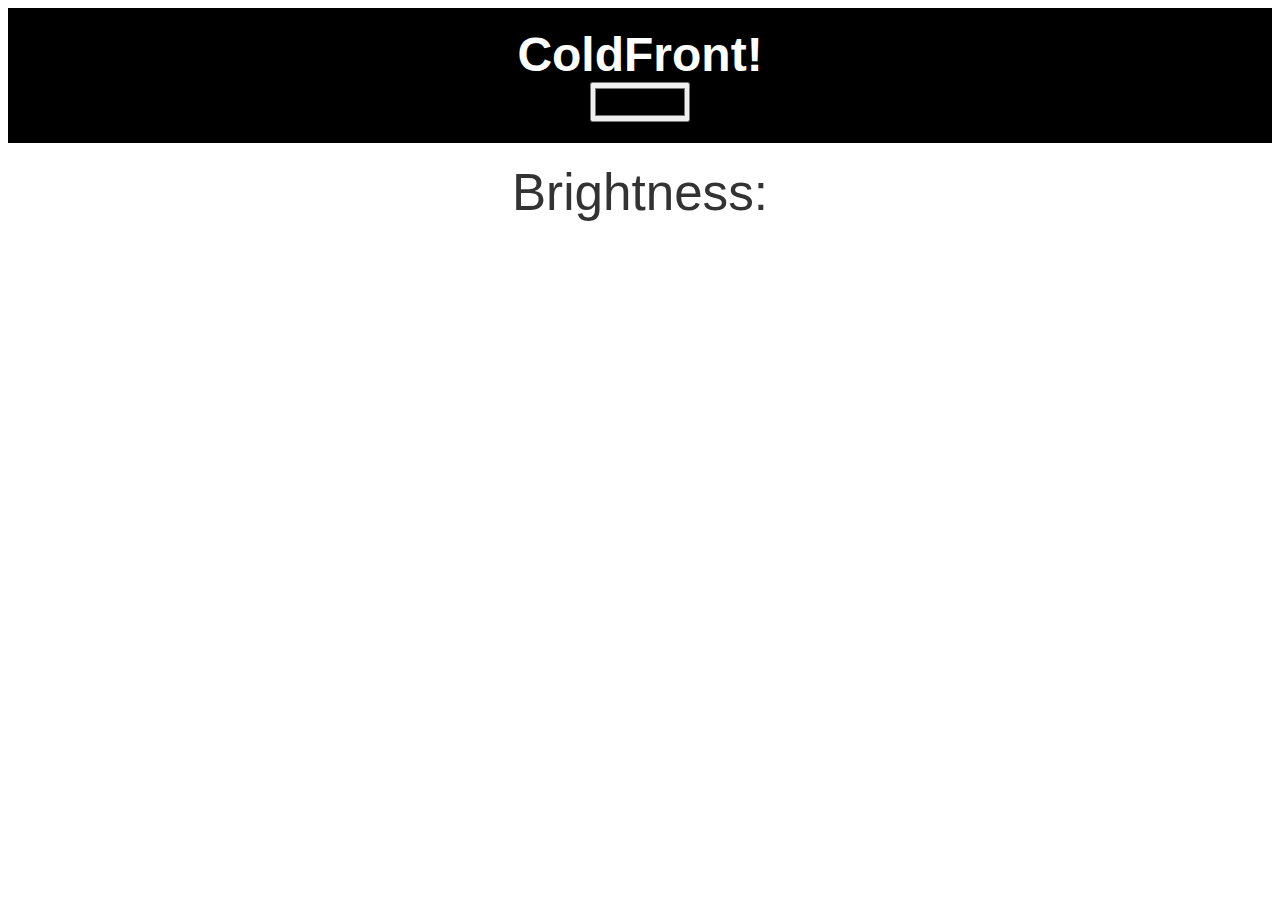
<file: demos/works2.html>
<!DOCTYPE html>
<html>
<head>
	<meta charset="utf-8">
	<meta name="viewport" content="width=device-width, initial-scale=1, maximum-scale=1" />
	<title>Title, duh!</title>
	<meta name="author" content="Here goes your name, you beautiful code-maker">

	<link href="demo.css" rel="stylesheet">
	<script src="prefixfree.min.js"></script>

</head>
<body class="works2">

	
	<section class="live demo slide example">
			<div class="flota col">
				<div class="wrapper">
					<div class="hello color" id="picker">
						<h2>ColdFront!</h2>
						<form>
							<input type="color" id="pick" aria-label="Change Color">
						</form>
					</div>
				</div>
				<p class="value">Brightness: <span id="valueBrightness"></span></p>
				<p class="value" id="oldValue"></p><p class="value" id="newValue"></p>
			</div>
	</section>


<script src="plugins/css-edit.js"></script>
<script src="plugins/css-snippets.js"></script>
<script src="plugins/css-controls.js"></script>
<script src="plugins/incrementable.js"></script>
<script src="for-demos.js"></script>

<script>
	// From revealJS mostly -> https://github.com/hakimel/reveal.js/blob/master/js/reveal.js

function update(e) {
	picker.style.backgroundColor = e.target.value;

	var computedBackgroundStyle = colorToRgb(e.target.value);
	brightness = Math.floor(colorBrightness(computedBackgroundStyle));
	valueBrightness.innerHTML = brightness;
	
	if (brightness >= 115 && brightness <= 135){
		
		getHslDarken(computedBackgroundStyle);
		picker.style.backgroundColor = getHslDarken(computedBackgroundStyle);
		picker.classList.remove("light");
		picker.classList.add("dark");
		
	} else if (brightness < 115) {
		picker.classList.remove("light");
		picker.classList.add("dark");
		
		oldValue.innerHTML = "";
		newValue.innerHTML = "";
		
	} else if (brightness > 135)  {
		picker.classList.remove("dark");
		picker.classList.add("light");
		
		oldValue.innerHTML = "";
		newValue.innerHTML = "";
	}
}

pick.addEventListener("change", update, false);
pick.addEventListener("input", update, false);


function colorToRgb(color) {
	var hex3 = color.match(/^#([0-9a-f]{3})$/i);
	if (hex3 && hex3[1]) {
		hex3 = hex3[1];
		return {
			r: parseInt(hex3.charAt(0), 16) * 0x11,
			g: parseInt(hex3.charAt(1), 16) * 0x11,
			b: parseInt(hex3.charAt(2), 16) * 0x11
		};
	}

	var hex6 = color.match(/^#([0-9a-f]{6})$/i);
	if (hex6 && hex6[1]) {
		hex6 = hex6[1];
		return {
			r: parseInt(hex6.substr(0, 2), 16),
			g: parseInt(hex6.substr(2, 2), 16),
			b: parseInt(hex6.substr(4, 2), 16)
		};
	}

	var rgb = color.match(/^rgb\s*\(\s*(\d+)\s*,\s*(\d+)\s*,\s*(\d+)\s*\)$/i);
	if (rgb) {
		return {
			r: parseInt(rgb[1], 10),
			g: parseInt(rgb[2], 10),
			b: parseInt(rgb[3], 10)
		};
	}

	var rgba = color.match(
		/^rgba\s*\(\s*(\d+)\s*,\s*(\d+)\s*,\s*(\d+)\s*\,\s*([\d]+|[\d]*.[\d]+)\s*\)$/i
	);
	if (rgba) {
		return {
			r: parseInt(rgba[1], 10),
			g: parseInt(rgba[2], 10),
			b: parseInt(rgba[3], 10),
			a: parseFloat(rgba[4])
		};
	}

	return null;
}

function getHslDarken(currentCol){
	return rgbToHsl(currentCol.r, currentCol.g, currentCol.b);
}


function rgbToHsl(r, g, b) {
  r /= 255, g /= 255, b /= 255;

  var max = Math.max(r, g, b), min = Math.min(r, g, b);
  var h, s, l = (max + min) / 2;

  if (max == min) {
    h = s = 0; // achromatic
  } else {
    var d = max - min;
    s = l > 0.5 ? d / (2 - max - min) : d / (max + min);

    switch (max) {
      case r: h = (g - b) / d + (g < b ? 6 : 0); break;
      case g: h = (b - r) / d + 2; break;
      case b: h = (r - g) / d + 4; break;
    }

    h /= 6;
  }

	hue = Math.floor(h * 360);
	saturation = Math.floor(s * 100);
	lightness = Math.floor(l * 100 - 20);
	
	// Apply color
  	result = "hsl(" + hue + ", " + saturation + "%, " + lightness + "%)";
  	old = "hsl(" + hue + ", " + saturation + "%, " + Math.floor(l * 100) + "%)";
	
	oldValue.innerHTML = "Original: <span class='mono'>" + old + "</span>";
	newValue.innerHTML = "New: <span class='mono'>" +  result + "</span>";
	
	return result;
}


function colorBrightness(color) {
	if (typeof color === "string") color = colorToRgb(color);

	if (color) {
		return (color.r * 299 + color.g * 587 + color.b * 114) / 1000;
	}

	return null;
}


</script>

	
</body>
</html>
</file>
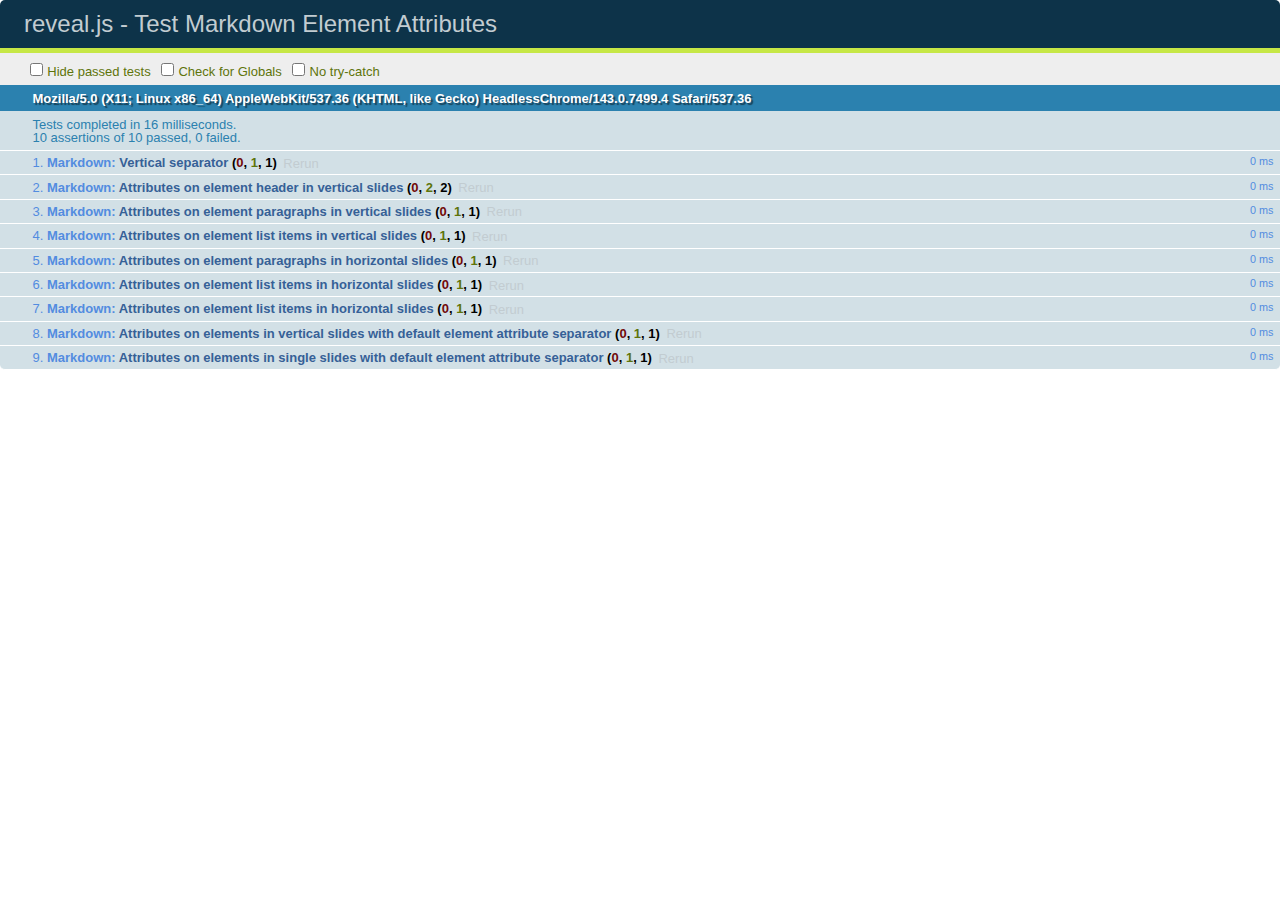
<file: test/test-markdown-element-attributes.html>
<!doctype html>
<html lang="en">

	<head>
		<meta charset="utf-8">

		<title>reveal.js - Test Markdown Element Attributes</title>

		<link rel="stylesheet" href="../css/reveal.css">
		<link rel="stylesheet" href="qunit-1.12.0.css">
	</head>

	<body style="overflow: auto;">

		<div id="qunit"></div>
		<div id="qunit-fixture"></div>

		<div class="reveal" style="display: none;">

			<div class="slides">

				<!-- <section data-markdown="example.md" data-separator="^\n\n\n" data-separator-vertical="^\n\n"></section> -->

				<!-- Slides are separated by newline + three dashes + newline, vertical slides identical but two dashes -->
				<section data-markdown data-separator="^\n---\n$" data-separator-vertical="^\n--\n$" data-element-attributes="{_\s*?([^}]+?)}">>
					<script type="text/template">
						## Slide 1.1
						<!-- {_class="fragment fade-out" data-fragment-index="1"} -->

						--

						## Slide 1.2
						<!-- {_class="fragment shrink"} -->

						Paragraph 1
						<!-- {_class="fragment grow"} -->

						Paragraph 2
						<!-- {_class="fragment grow"} -->

						- list item 1 <!-- {_class="fragment grow"} -->
						- list item 2 <!-- {_class="fragment grow"} -->
						- list item 3 <!-- {_class="fragment grow"} -->


						---

						## Slide 2


						Paragraph 1.2  
						multi-line <!-- {_class="fragment highlight-red"} -->

						Paragraph 2.2 <!-- {_class="fragment highlight-red"} -->

						Paragraph 2.3 <!-- {_class="fragment highlight-red"} -->

						Paragraph 2.4 <!-- {_class="fragment highlight-red"} -->

						- list item 1 <!-- {_class="fragment highlight-green"} -->
						- list item 2<!-- {_class="fragment highlight-green"} -->
						- list item 3<!-- {_class="fragment highlight-green"} -->
						- list item 4
						<!-- {_class="fragment highlight-green"} -->
						- list item 5<!-- {_class="fragment highlight-green"} -->

						Test

						![Example Picture](examples/assets/image2.png)
						<!-- {_class="reveal stretch"} -->

					</script>
				</section>



				<section 	data-markdown data-separator="^\n\n\n"
									data-separator-vertical="^\n\n"
									data-separator-notes="^Note:"
									data-charset="utf-8">
					<script type="text/template">
						# Test attributes in Markdown with default separator
						## Slide 1 Def <!-- .element: class="fragment highlight-red" data-fragment-index="1" -->


						## Slide 2 Def
						<!-- .element: class="fragment highlight-red" -->

					</script>
				</section>

				<section data-markdown>
				  <script type="text/template">
					## Hello world
					A paragraph
					<!-- .element: class="fragment highlight-blue" -->
				  </script>
				</section>

				<section data-markdown>
				  <script type="text/template">
					## Hello world

					Multiple  
					Line
					<!-- .element: class="fragment highlight-blue" -->
				  </script>
				</section>

				<section data-markdown>
				  <script type="text/template">
					## Hello world

					Test<!-- .element: class="fragment highlight-blue" -->

					More Test
				  </script>
				</section>


			</div>

		</div>

		<script src="../lib/js/head.min.js"></script>
		<script src="../js/reveal.js"></script>
		<script src="../plugin/markdown/marked.js"></script>
		<script src="../plugin/markdown/markdown.js"></script>
		<script src="qunit-1.12.0.js"></script>

		<script src="test-markdown-element-attributes.js"></script>

	</body>
</html>
</file>
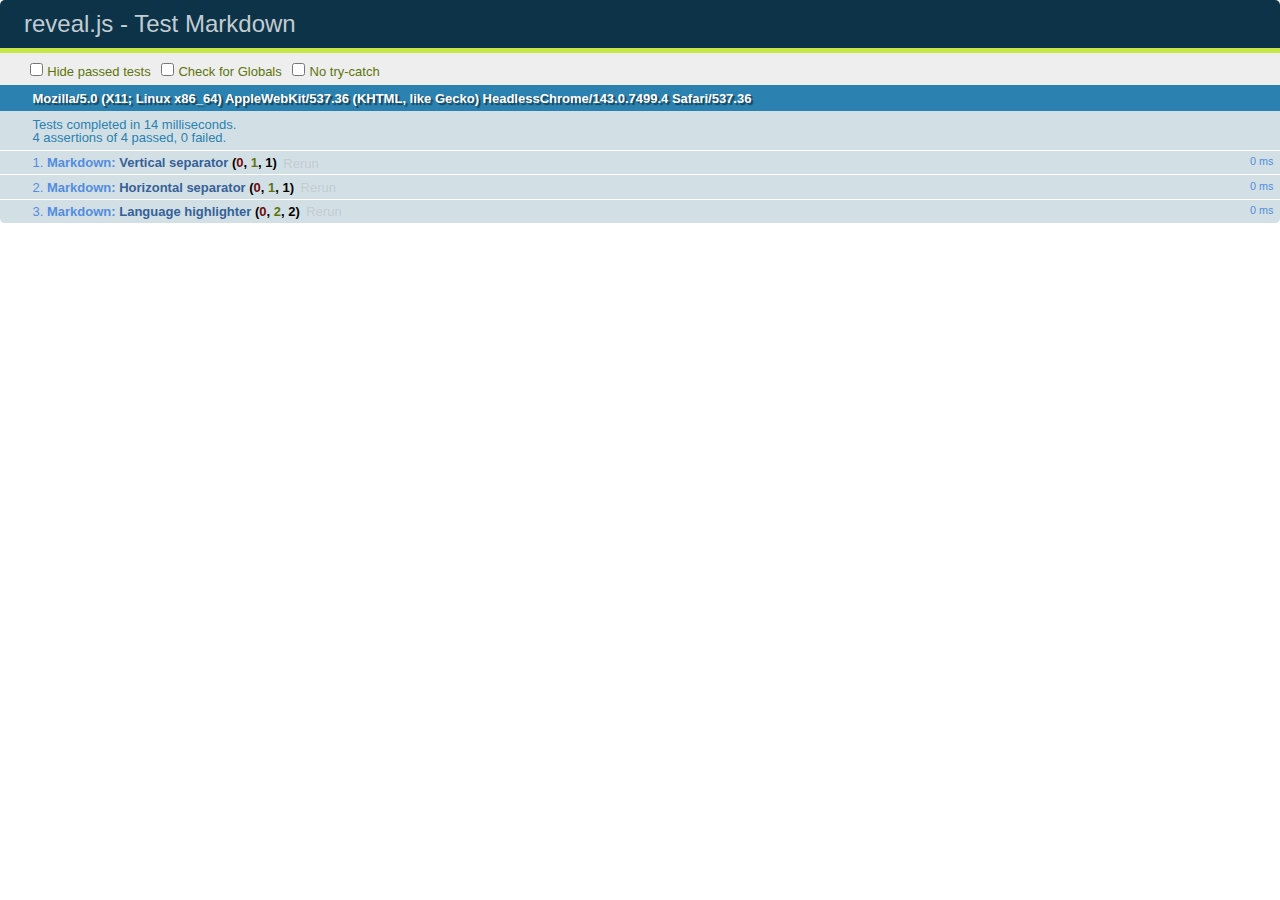
<file: test/test-markdown-external.html>
<!doctype html>
<html lang="en">

	<head>
		<meta charset="utf-8">

		<title>reveal.js - Test Markdown</title>

		<link rel="stylesheet" href="../css/reveal.css">
		<link rel="stylesheet" href="qunit-1.12.0.css">
	</head>

	<body style="overflow: auto;">

		<div id="qunit"></div>
  		<div id="qunit-fixture"></div>

		<div class="reveal" style="display: none;">

			<div class="slides">
				<section data-markdown="simple.md" data-separator="^\n\n\n" data-separator-vertical="^\n\n"></section>
			</div>

		</div>

		<script src="../lib/js/head.min.js"></script>
		<script src="../js/reveal.js"></script>
		<script src="../plugin/highlight/highlight.js"></script>
		<script src="../plugin/markdown/marked.js"></script>
		<script src="../plugin/markdown/markdown.js"></script>
		<script src="qunit-1.12.0.js"></script>

		<script src="test-markdown-external.js"></script>

	</body>
</html>
</file>
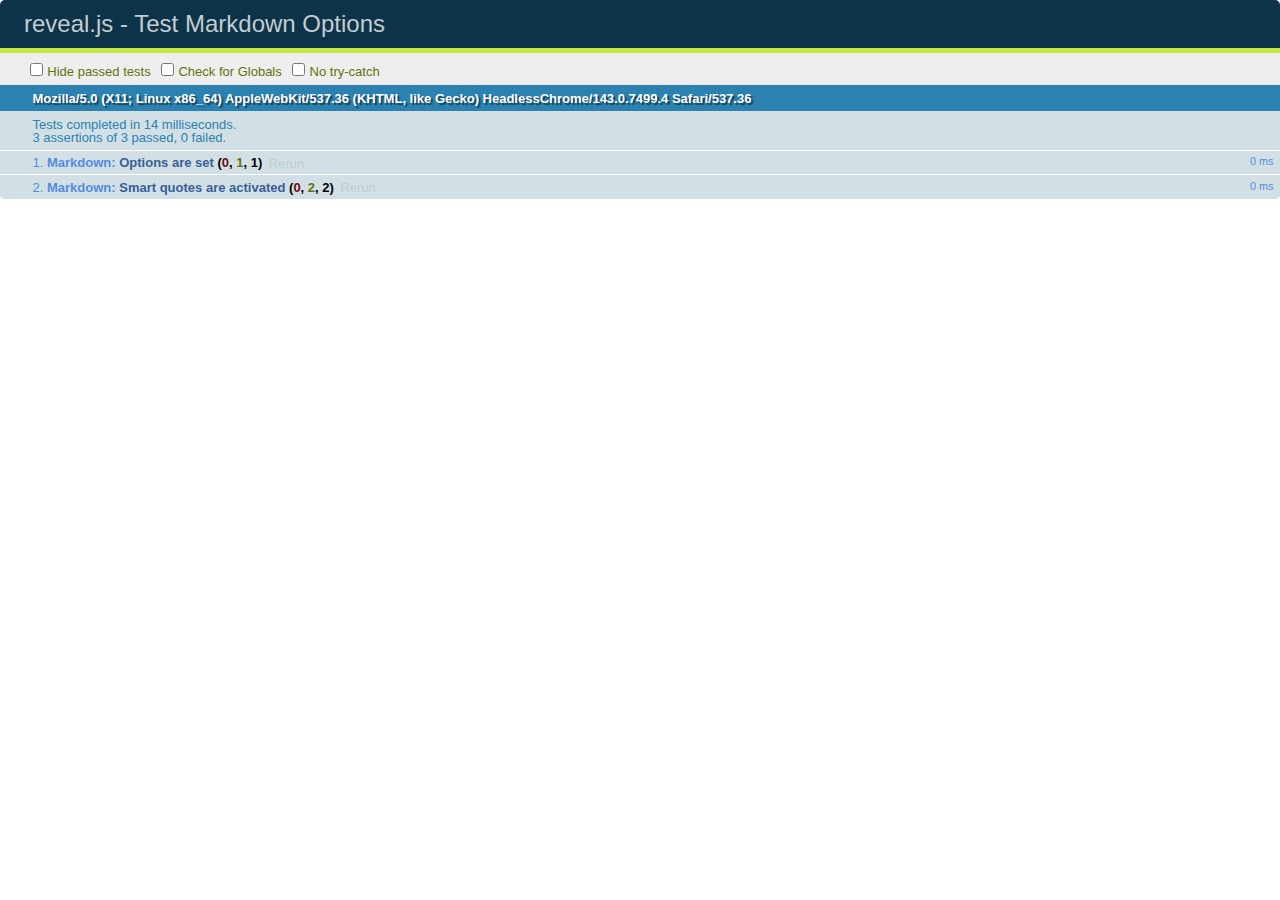
<file: test/test-markdown-options.html>
<!doctype html>
<html lang="en">

	<head>
		<meta charset="utf-8">

		<title>reveal.js - Test Markdown Options</title>

		<link rel="stylesheet" href="../css/reveal.css">
		<link rel="stylesheet" href="qunit-1.12.0.css">
	</head>

	<body style="overflow: auto;">

		<div id="qunit"></div>
		<div id="qunit-fixture"></div>

		<div class="reveal" style="display: none;">

			<div class="slides">

				<section data-markdown>
					<script type="text/template">
						## Testing Markdown Options

						This "slide" should contain 'smart' quotes.
					</script>
				</section>

			</div>

		</div>

		<script src="../lib/js/head.min.js"></script>
		<script src="../js/reveal.js"></script>
		<script src="qunit-1.12.0.js"></script>

		<script src="test-markdown-options.js"></script>

	</body>
</html>
</file>
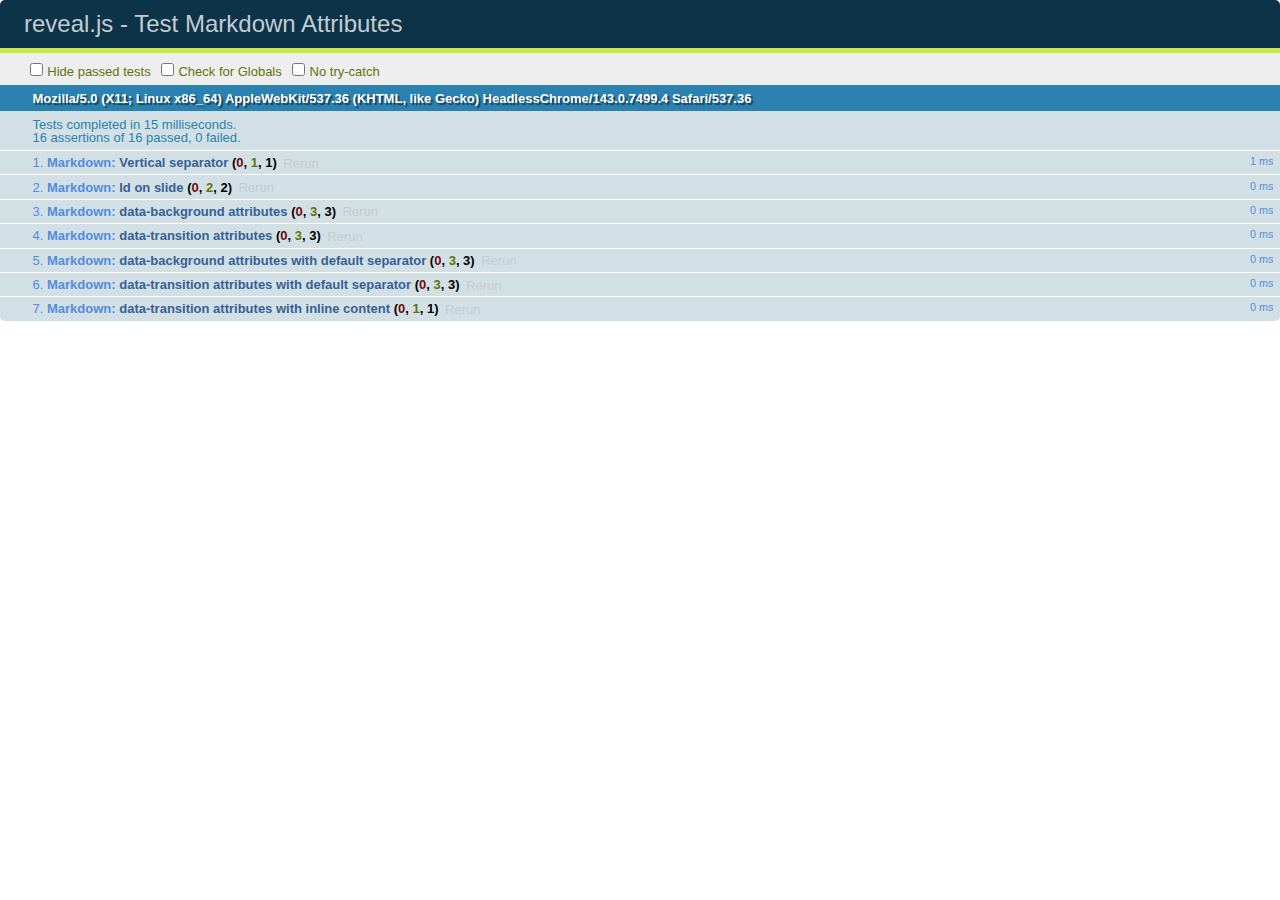
<file: test/test-markdown-slide-attributes.html>
<!doctype html>
<html lang="en">

	<head>
		<meta charset="utf-8">

		<title>reveal.js - Test Markdown Attributes</title>

		<link rel="stylesheet" href="../css/reveal.css">
		<link rel="stylesheet" href="qunit-1.12.0.css">
	</head>

	<body style="overflow: auto;">

		<div id="qunit"></div>
		<div id="qunit-fixture"></div>

		<div class="reveal" style="display: none;">

			<div class="slides">

				<!-- <section data-markdown="example.md" data-separator="^\n\n\n" data-separator-vertical="^\n\n"></section> -->

				<!-- Slides are separated by three lines, vertical slides by two lines, attributes are one any line starting with (spaces and) two dashes -->
				<section 	data-markdown data-separator="^\n\n\n"
									data-separator-vertical="^\n\n"
									data-separator-notes="^Note:"
									data-attributes="--\s(.*?)$"
									data-charset="utf-8">
					<script type="text/template">
						# Test attributes in Markdown
						## Slide 1



						## Slide 2
						<!-- -- id="slide2" data-transition="zoom" data-background="#A0C66B" -->


						## Slide 2.1
						<!-- -- data-background="#ff0000" data-transition="fade" -->


						## Slide 2.2
						[Link to Slide2](#/slide2)



						## Slide 3
						<!-- -- data-transition="zoom" data-background="#C6916B" -->



						## Slide 4
					</script>
				</section>

				<section 	data-markdown data-separator="^\n\n\n"
									data-separator-vertical="^\n\n"
									data-separator-notes="^Note:"
									data-charset="utf-8">
					<script type="text/template">
						# Test attributes in Markdown with default separator
						## Slide 1 Def



						## Slide 2 Def
						<!-- .slide: id="slide2def" data-transition="concave" data-background="#A7C66B" -->


						## Slide 2.1 Def
						<!-- .slide: data-background="#f70000" data-transition="page" -->


						## Slide 2.2 Def
						[Link to Slide2](#/slide2def)



						## Slide 3 Def
						<!-- .slide: data-transition="concave" data-background="#C7916B" -->



						## Slide 4
					</script>
				</section>

				<section data-markdown>
					<script type="text/template">
						<!-- .slide: data-background="#ff0000" -->
						## Hello world
					</script>
				</section>

				<section data-markdown>
					<script type="text/template">
						## Hello world
						<!-- .slide: data-background="#ff0000" -->
					</script>
				</section>

				<section data-markdown>
					<script type="text/template">
						## Hello world

						Test
						<!-- .slide: data-background="#ff0000" -->

						More Test
					</script>
				</section>

			</div>

		</div>

		<script src="../lib/js/head.min.js"></script>
		<script src="../js/reveal.js"></script>
		<script src="../plugin/markdown/marked.js"></script>
		<script src="../plugin/markdown/markdown.js"></script>
		<script src="qunit-1.12.0.js"></script>

		<script src="test-markdown-slide-attributes.js"></script>

	</body>
</html>
</file>
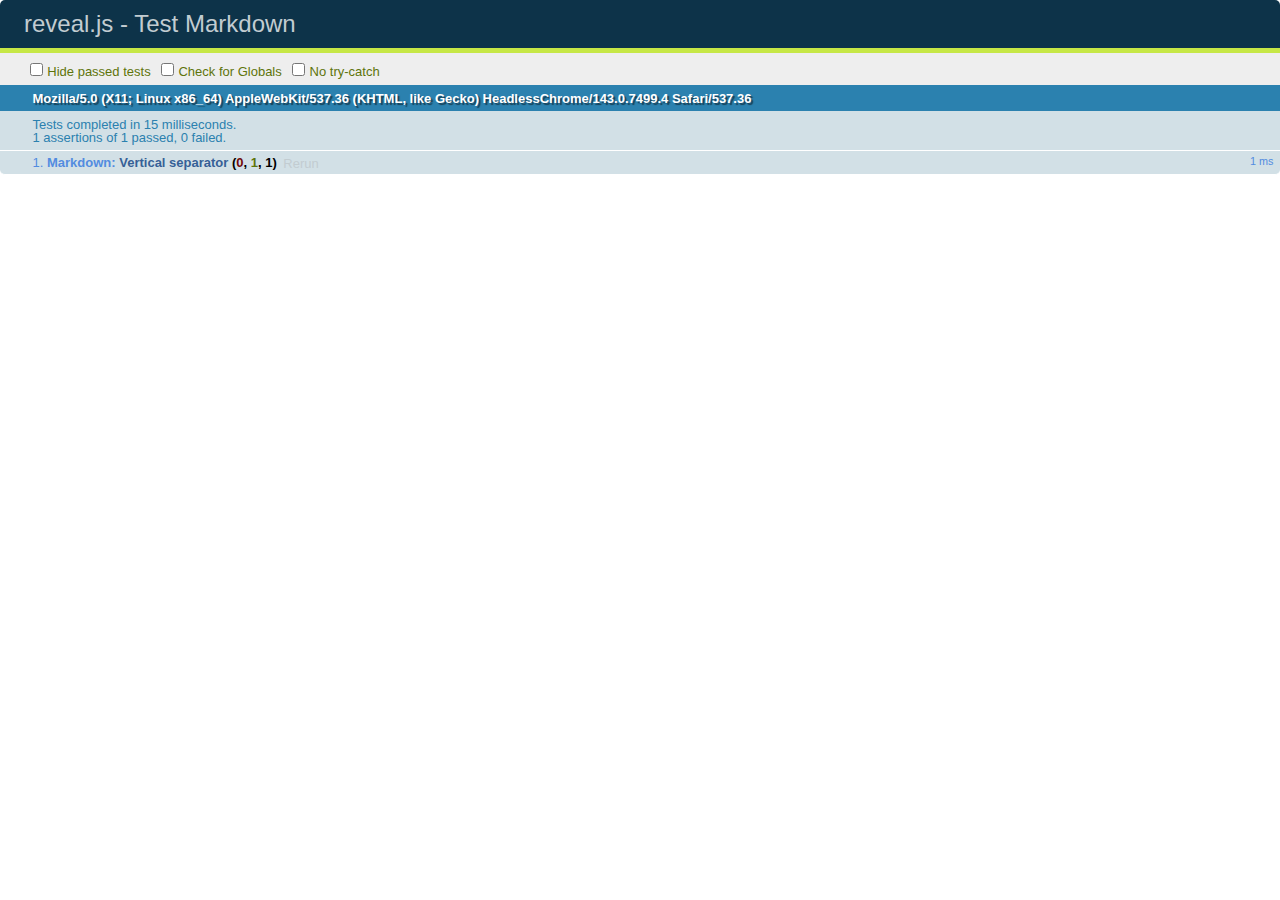
<file: test/test-markdown.html>
<!doctype html>
<html lang="en">

	<head>
		<meta charset="utf-8">

		<title>reveal.js - Test Markdown</title>

		<link rel="stylesheet" href="../css/reveal.css">
		<link rel="stylesheet" href="qunit-1.12.0.css">
	</head>

	<body style="overflow: auto;">

		<div id="qunit"></div>
		<div id="qunit-fixture"></div>

		<div class="reveal" style="display: none;">

			<div class="slides">

				<!-- <section data-markdown="example.md" data-separator="^\n\n\n" data-separator-vertical="^\n\n"></section> -->

				<!-- Slides are separated by newline + three dashes + newline, vertical slides identical but two dashes -->
				<section data-markdown data-separator="^\n---\n$" data-separator-vertical="^\n--\n$">
					<script type="text/template">
						## Slide 1.1

						--

						## Slide 1.2

						---

						## Slide 2
					</script>
				</section>

			</div>

		</div>

		<script src="../lib/js/head.min.js"></script>
		<script src="../js/reveal.js"></script>
		<script src="../plugin/markdown/marked.js"></script>
		<script src="../plugin/markdown/markdown.js"></script>
		<script src="qunit-1.12.0.js"></script>

		<script src="test-markdown.js"></script>

	</body>
</html>
</file>
<file: css/theme/white.css>
/**
 * White theme for reveal.js. This is the opposite of the 'black' theme.
 *
 * By Hakim El Hattab, http://hakim.se
 */
@import url(../../lib/font/source-sans-pro/source-sans-pro.css);
section.has-dark-background, section.has-dark-background h1, section.has-dark-background h2, section.has-dark-background h3, section.has-dark-background h4, section.has-dark-background h5, section.has-dark-background h6 {
  color: #fff; }

.reveal h1 {
  font-size: 2.5em; }

.reveal h1.title {
  text-transform: uppercase; }

.special {
  height: 60vh; }

span.white {
  color: #fff; }

.weird-grey {
  background-image: linear-gradient(90deg, gray 50%, darkgray 50%); }
  .reveal .weird-grey h2 {
    color: #fff;
    text-shadow: 0 0 3px #000; }

.reveal .special h1, .reveal .special h2 {
  color: #fff;
  line-height: 60vh; }

.showcase {
  background-color: var(--bg, pink); }

li.showcase, span.showcase {
  padding-right: 24px;
  padding-left: 24px;
  margin: 12px 0;
  display: inline-block; }

/*********************************************
 * GLOBAL STYLES
 *********************************************/
body {
  background: #fff;
  background-color: #fff; }

.reveal {
  font-family: "Source Sans Pro", Helvetica, sans-serif;
  font-size: 42px;
  font-weight: normal;
  color: #222; }

::selection {
  color: #fff;
  background: #83b1ee;
  text-shadow: none; }

::-moz-selection {
  color: #fff;
  background: #83b1ee;
  text-shadow: none; }

.reveal .slides > section,
.reveal .slides > section > section {
  line-height: 1.3;
  font-weight: inherit; }

/*********************************************
 * HEADERS
 *********************************************/
.reveal h1,
.reveal h2,
.reveal h3,
.reveal h4,
.reveal h5,
.reveal h6 {
  margin: 0 0 20px 0;
  color: #222;
  font-family: "Source Sans Pro", Helvetica, sans-serif;
  font-weight: 600;
  line-height: 1.2;
  letter-spacing: normal;
  text-transform: none;
  text-shadow: none;
  word-wrap: break-word; }

.reveal h1 {
  font-size: 2.5em; }

.reveal h2 {
  font-size: 1.6em; }

.reveal h3 {
  font-size: 1.3em; }

.reveal h4 {
  font-size: 1em; }

.reveal h1 {
  text-shadow: none; }

/*********************************************
 * OTHER
 *********************************************/
.reveal p {
  margin: 20px 0;
  line-height: 1.3; }

/* Ensure certain elements are never larger than the slide itself */
.reveal img,
.reveal video,
.reveal iframe {
  max-width: 95%;
  max-height: 95%; }

.reveal strong,
.reveal b {
  font-weight: bold; }

.reveal em {
  font-style: italic; }

.reveal ol,
.reveal dl,
.reveal ul {
  display: inline-block;
  text-align: left;
  margin: 0 0 0 1em; }

.reveal ol {
  list-style-type: decimal; }

.reveal ul {
  list-style-type: disc; }

.reveal ul ul {
  list-style-type: square; }

.reveal ul ul ul {
  list-style-type: circle; }

.reveal ul ul,
.reveal ul ol,
.reveal ol ol,
.reveal ol ul {
  display: block;
  margin-left: 40px; }

.reveal dt {
  font-weight: bold; }

.reveal dd {
  margin-left: 40px; }

.reveal q,
.reveal blockquote {
  quotes: none; }

.reveal blockquote {
  display: block;
  position: relative;
  width: 70%;
  margin: 20px auto;
  padding: 5px;
  font-style: italic;
  background: rgba(255, 255, 255, 0.05);
  box-shadow: 0px 0px 2px rgba(0, 0, 0, 0.2); }

.reveal blockquote p:first-child,
.reveal blockquote p:last-child {
  display: inline-block; }

.reveal q {
  font-style: italic; }

.reveal pre {
  display: block;
  position: relative;
  width: 90%;
  margin: 20px auto;
  text-align: left;
  font-size: 0.6em;
  font-family: monospace;
  line-height: 1.2em;
  word-wrap: break-word;
  box-shadow: 0px 0px 6px rgba(0, 0, 0, 0.3); }

.reveal code {
  font-family: monospace; }

.reveal pre code {
  display: block;
  padding: 5px;
  overflow: auto;
  max-height: 400px;
  word-wrap: normal; }

.reveal table {
  margin: auto;
  border-collapse: collapse;
  border-spacing: 0; }

.reveal table th {
  font-weight: bold; }

.reveal table th,
.reveal table td {
  text-align: left;
  padding: 0.2em 0.5em 0.2em 0.5em;
  border-bottom: 1px solid; }

.reveal table th[align="center"],
.reveal table td[align="center"] {
  text-align: center; }

.reveal table th[align="right"],
.reveal table td[align="right"] {
  text-align: right; }

.reveal table tbody tr:last-child th,
.reveal table tbody tr:last-child td {
  border-bottom: none; }

.reveal sup {
  vertical-align: super; }

.reveal sub {
  vertical-align: sub; }

.reveal small {
  display: inline-block;
  font-size: 0.6em;
  line-height: 1.2em;
  vertical-align: top; }

.reveal small * {
  vertical-align: top; }

/*********************************************
 * LINKS
 *********************************************/
.reveal a {
  color: #1d6bd5;
  text-decoration: none;
  -webkit-transition: color .15s ease;
  -moz-transition: color .15s ease;
  transition: color .15s ease; }

.reveal a:hover {
  color: #4086e5;
  text-shadow: none;
  border: none; }

.reveal .roll span:after {
  color: #fff;
  background: #144992; }

/*********************************************
 * IMAGES
 *********************************************/
.reveal section img {
  margin: 15px 0px;
  background: rgba(255, 255, 255, 0.12);
  border: 4px solid #222;
  box-shadow: 0 0 10px rgba(0, 0, 0, 0.15); }

.reveal section img.plain {
  border: 0;
  box-shadow: none; }

.reveal a img {
  -webkit-transition: all .15s linear;
  -moz-transition: all .15s linear;
  transition: all .15s linear; }

.reveal a:hover img {
  background: rgba(255, 255, 255, 0.2);
  border-color: #1d6bd5;
  box-shadow: 0 0 20px rgba(0, 0, 0, 0.55); }

/*********************************************
 * NAVIGATION CONTROLS
 *********************************************/
.reveal .controls .navigate-left,
.reveal .controls .navigate-left.enabled {
  border-right-color: #1d6bd5; }

.reveal .controls .navigate-right,
.reveal .controls .navigate-right.enabled {
  border-left-color: #1d6bd5; }

.reveal .controls .navigate-up,
.reveal .controls .navigate-up.enabled {
  border-bottom-color: #1d6bd5; }

.reveal .controls .navigate-down,
.reveal .controls .navigate-down.enabled {
  border-top-color: #1d6bd5; }

.reveal .controls .navigate-left.enabled:hover {
  border-right-color: #4086e5; }

.reveal .controls .navigate-right.enabled:hover {
  border-left-color: #4086e5; }

.reveal .controls .navigate-up.enabled:hover {
  border-bottom-color: #4086e5; }

.reveal .controls .navigate-down.enabled:hover {
  border-top-color: #4086e5; }

/*********************************************
 * PROGRESS BAR
 *********************************************/
.reveal .progress {
  background: rgba(0, 0, 0, 0.2); }

.reveal .progress span {
  background: #1d6bd5;
  -webkit-transition: width 800ms cubic-bezier(0.26, 0.86, 0.44, 0.985);
  -moz-transition: width 800ms cubic-bezier(0.26, 0.86, 0.44, 0.985);
  transition: width 800ms cubic-bezier(0.26, 0.86, 0.44, 0.985); }
</file>
<file: lib/css/vs.css>
/*

Visual Studio-like style based on original C# coloring by Jason Diamond <jason@diamond.name>

*/
.hljs {
  display: block;
  overflow-x: auto;
  padding: 0.5em;
  background: white;
  color: black;
}

.hljs-comment,
.hljs-quote,
.hljs-variable {
  color: #008000;
}

.hljs-keyword,
.hljs-selector-tag,
.hljs-built_in,
.hljs-name,
.hljs-tag {
  color: #00f;
}

.hljs-string,
.hljs-title,
.hljs-section,
.hljs-attribute,
.hljs-literal,
.hljs-template-tag,
.hljs-template-variable,
.hljs-type,
.hljs-addition {
  color: #a31515;
}

.hljs-deletion,
.hljs-selector-attr,
.hljs-selector-pseudo,
.hljs-meta {
  color: #2b91af;
}

.hljs-doctag {
  color: #808080;
}

.hljs-attr {
  color: #f00;
}

.hljs-symbol,
.hljs-bullet,
.hljs-link {
  color: #00b0e8;
}


.hljs-emphasis {
  font-style: italic;
}

.hljs-strong {
  font-weight: bold;
}
</file>
<file: demos/demo.css>
body{
	color: white;
	font-size: 2em;
	font-family: Arial;
}

.slide{
	width: 100%;
	margin: 0 auto;
	display: flex;
	flex-direction: column;
}

textarea{
	max-width: 1000px;
	width: 100%;
	height: 50vh;
	max-height: 750px;
	font-size: 1em!important;
	background: transparent;
	border: none;

	/* Vertical */
	order: 2;
	margin: 0 auto;
	padding-top: 24px;
}

.fail textarea{
	max-height: 320px;
}
.works textarea{
	max-height: 300px;
}

.col{
	flex-grow: 1;
}
.flota{
	order: 1;
}

.el{
	margin-top: 40px;
	width: 220px;
	height: 220px;
	line-height: 220px;
	text-align: center;
	background-color: #700;
	color: #FFF;
}


.element{
	width: 100%;
	height: 30vh;
	max-height: 400px;
	background-color: hsl(45, 70%, 50%);
}

.element-dos{
	background-color: hsl(145, 70%, 50%);
	transition: background-color 1s;
}
.element-dos:hover{
	background-color: hsl(145, 70%, 90%);
}	

.element-tres{
	background-color: #F00;
}
.element-tres:hover{
	filter: hue-rotate(360deg);
}

.element-cuatro{
	background-image: radial-gradient(300px, red, purple, blue, pink, violet, yellow);
	transition: filter 5s;
}

.element-cuatro:hover{
	filter: hue-rotate(360deg);
}

.element-cinco{
	background-color: rgb(255,0,0,20%);
}




.fail .wrapper, .works .wrapper, .works2 .wrapper{
	display: flex;
	flex-wrap: wrap;
}
.fail .hello, .works .hello, .works2 .hello{
	height: 15vh;
	max-height: 200px;
	min-height: 100px;
	flex-grow: 1;
	flex-basis: 50%;
	
	display: flex;
	align-items: center;
	justify-content: center;
}

.fail h2{
	font-family: sans-serif;
	margin: 0;
	color: #fff;
	
	mix-blend-mode: exclusion;
}




.fail .hello:nth-child(1){
	background-color: orange;
}
.fail .hello:nth-child(2){
	background-color: pink;
}
.fail .hello:nth-child(3){
	background-color: aquamarine;
}
.fail .hello:nth-child(4){
	background-color: darkred;
}

.fail .color{
	background-color: black;
	flex-direction: column;
}

.works h2, .works2 h2{
	font-family: sans-serif;
	margin: 0;
}
.works .dark, .works .dark h2,
.works2 .dark, .works2 .dark h2{
	color: #FFF;
}
.works .light, .works .light h2,
.works2 .light, .works2 .light h2{
	color: #000;
}
.works .hello:nth-child(1){
	background-color: chocolate;
}
.works .hello:nth-child(2){
	background-color: hotpink;
}
.works .hello:nth-child(3){
	background-color: cyan;
}
.works .hello:nth-child(4){
	background-color: darkred;
}

.works .color, .works2 .color{
	background-color: black;
	flex-direction: column;
}

.works2 .value{
	display: block;
	margin-top: 20px;
	text-align: center;
	font-size: 1.6em;
	font-family: sans-serif;
	color: #333;
}
.works2 .value:nth-of-type(2){
	margin-bottom: 0;
}
.works2 .value:nth-of-type(3){
	margin-top: 5px;
}

.works2 .mono{
	font-family: monospace;
	color: #000;
	font-size: 1.25em;
}

.works2 input{
	width: 100px;
	height: 40px;
}
</file>
<file: test/qunit-1.12.0.css>
/**
 * QUnit v1.12.0 - A JavaScript Unit Testing Framework
 *
 * http://qunitjs.com
 *
 * Copyright 2012 jQuery Foundation and other contributors
 * Released under the MIT license.
 * http://jquery.org/license
 */

/** Font Family and Sizes */

#qunit-tests, #qunit-header, #qunit-banner, #qunit-testrunner-toolbar, #qunit-userAgent, #qunit-testresult {
	font-family: "Helvetica Neue Light", "HelveticaNeue-Light", "Helvetica Neue", Calibri, Helvetica, Arial, sans-serif;
}

#qunit-testrunner-toolbar, #qunit-userAgent, #qunit-testresult, #qunit-tests li { font-size: small; }
#qunit-tests { font-size: smaller; }


/** Resets */

#qunit-tests, #qunit-header, #qunit-banner, #qunit-userAgent, #qunit-testresult, #qunit-modulefilter {
	margin: 0;
	padding: 0;
}


/** Header */

#qunit-header {
	padding: 0.5em 0 0.5em 1em;

	color: #8699a4;
	background-color: #0d3349;

	font-size: 1.5em;
	line-height: 1em;
	font-weight: normal;

	border-radius: 5px 5px 0 0;
	-moz-border-radius: 5px 5px 0 0;
	-webkit-border-top-right-radius: 5px;
	-webkit-border-top-left-radius: 5px;
}

#qunit-header a {
	text-decoration: none;
	color: #c2ccd1;
}

#qunit-header a:hover,
#qunit-header a:focus {
	color: #fff;
}

#qunit-testrunner-toolbar label {
	display: inline-block;
	padding: 0 .5em 0 .1em;
}

#qunit-banner {
	height: 5px;
}

#qunit-testrunner-toolbar {
	padding: 0.5em 0 0.5em 2em;
	color: #5E740B;
	background-color: #eee;
	overflow: hidden;
}

#qunit-userAgent {
	padding: 0.5em 0 0.5em 2.5em;
	background-color: #2b81af;
	color: #fff;
	text-shadow: rgba(0, 0, 0, 0.5) 2px 2px 1px;
}

#qunit-modulefilter-container {
	float: right;
}

/** Tests: Pass/Fail */

#qunit-tests {
	list-style-position: inside;
}

#qunit-tests li {
	padding: 0.4em 0.5em 0.4em 2.5em;
	border-bottom: 1px solid #fff;
	list-style-position: inside;
}

#qunit-tests.hidepass li.pass, #qunit-tests.hidepass li.running  {
	display: none;
}

#qunit-tests li strong {
	cursor: pointer;
}

#qunit-tests li a {
	padding: 0.5em;
	color: #c2ccd1;
	text-decoration: none;
}
#qunit-tests li a:hover,
#qunit-tests li a:focus {
	color: #000;
}

#qunit-tests li .runtime {
	float: right;
	font-size: smaller;
}

.qunit-assert-list {
	margin-top: 0.5em;
	padding: 0.5em;

	background-color: #fff;

	border-radius: 5px;
	-moz-border-radius: 5px;
	-webkit-border-radius: 5px;
}

.qunit-collapsed {
	display: none;
}

#qunit-tests table {
	border-collapse: collapse;
	margin-top: .2em;
}

#qunit-tests th {
	text-align: right;
	vertical-align: top;
	padding: 0 .5em 0 0;
}

#qunit-tests td {
	vertical-align: top;
}

#qunit-tests pre {
	margin: 0;
	white-space: pre-wrap;
	word-wrap: break-word;
}

#qunit-tests del {
	background-color: #e0f2be;
	color: #374e0c;
	text-decoration: none;
}

#qunit-tests ins {
	background-color: #ffcaca;
	color: #500;
	text-decoration: none;
}

/*** Test Counts */

#qunit-tests b.counts                       { color: black; }
#qunit-tests b.passed                       { color: #5E740B; }
#qunit-tests b.failed                       { color: #710909; }

#qunit-tests li li {
	padding: 5px;
	background-color: #fff;
	border-bottom: none;
	list-style-position: inside;
}

/*** Passing Styles */

#qunit-tests li li.pass {
	color: #3c510c;
	background-color: #fff;
	border-left: 10px solid #C6E746;
}

#qunit-tests .pass                          { color: #528CE0; background-color: #D2E0E6; }
#qunit-tests .pass .test-name               { color: #366097; }

#qunit-tests .pass .test-actual,
#qunit-tests .pass .test-expected           { color: #999999; }

#qunit-banner.qunit-pass                    { background-color: #C6E746; }

/*** Failing Styles */

#qunit-tests li li.fail {
	color: #710909;
	background-color: #fff;
	border-left: 10px solid #EE5757;
	white-space: pre;
}

#qunit-tests > li:last-child {
	border-radius: 0 0 5px 5px;
	-moz-border-radius: 0 0 5px 5px;
	-webkit-border-bottom-right-radius: 5px;
	-webkit-border-bottom-left-radius: 5px;
}

#qunit-tests .fail                          { color: #000000; background-color: #EE5757; }
#qunit-tests .fail .test-name,
#qunit-tests .fail .module-name             { color: #000000; }

#qunit-tests .fail .test-actual             { color: #EE5757; }
#qunit-tests .fail .test-expected           { color: green;   }

#qunit-banner.qunit-fail                    { background-color: #EE5757; }


/** Result */

#qunit-testresult {
	padding: 0.5em 0.5em 0.5em 2.5em;

	color: #2b81af;
	background-color: #D2E0E6;

	border-bottom: 1px solid white;
}
#qunit-testresult .module-name {
	font-weight: bold;
}

/** Fixture */

#qunit-fixture {
	position: absolute;
	top: -10000px;
	left: -10000px;
	width: 1000px;
	height: 1000px;
}
</file>
